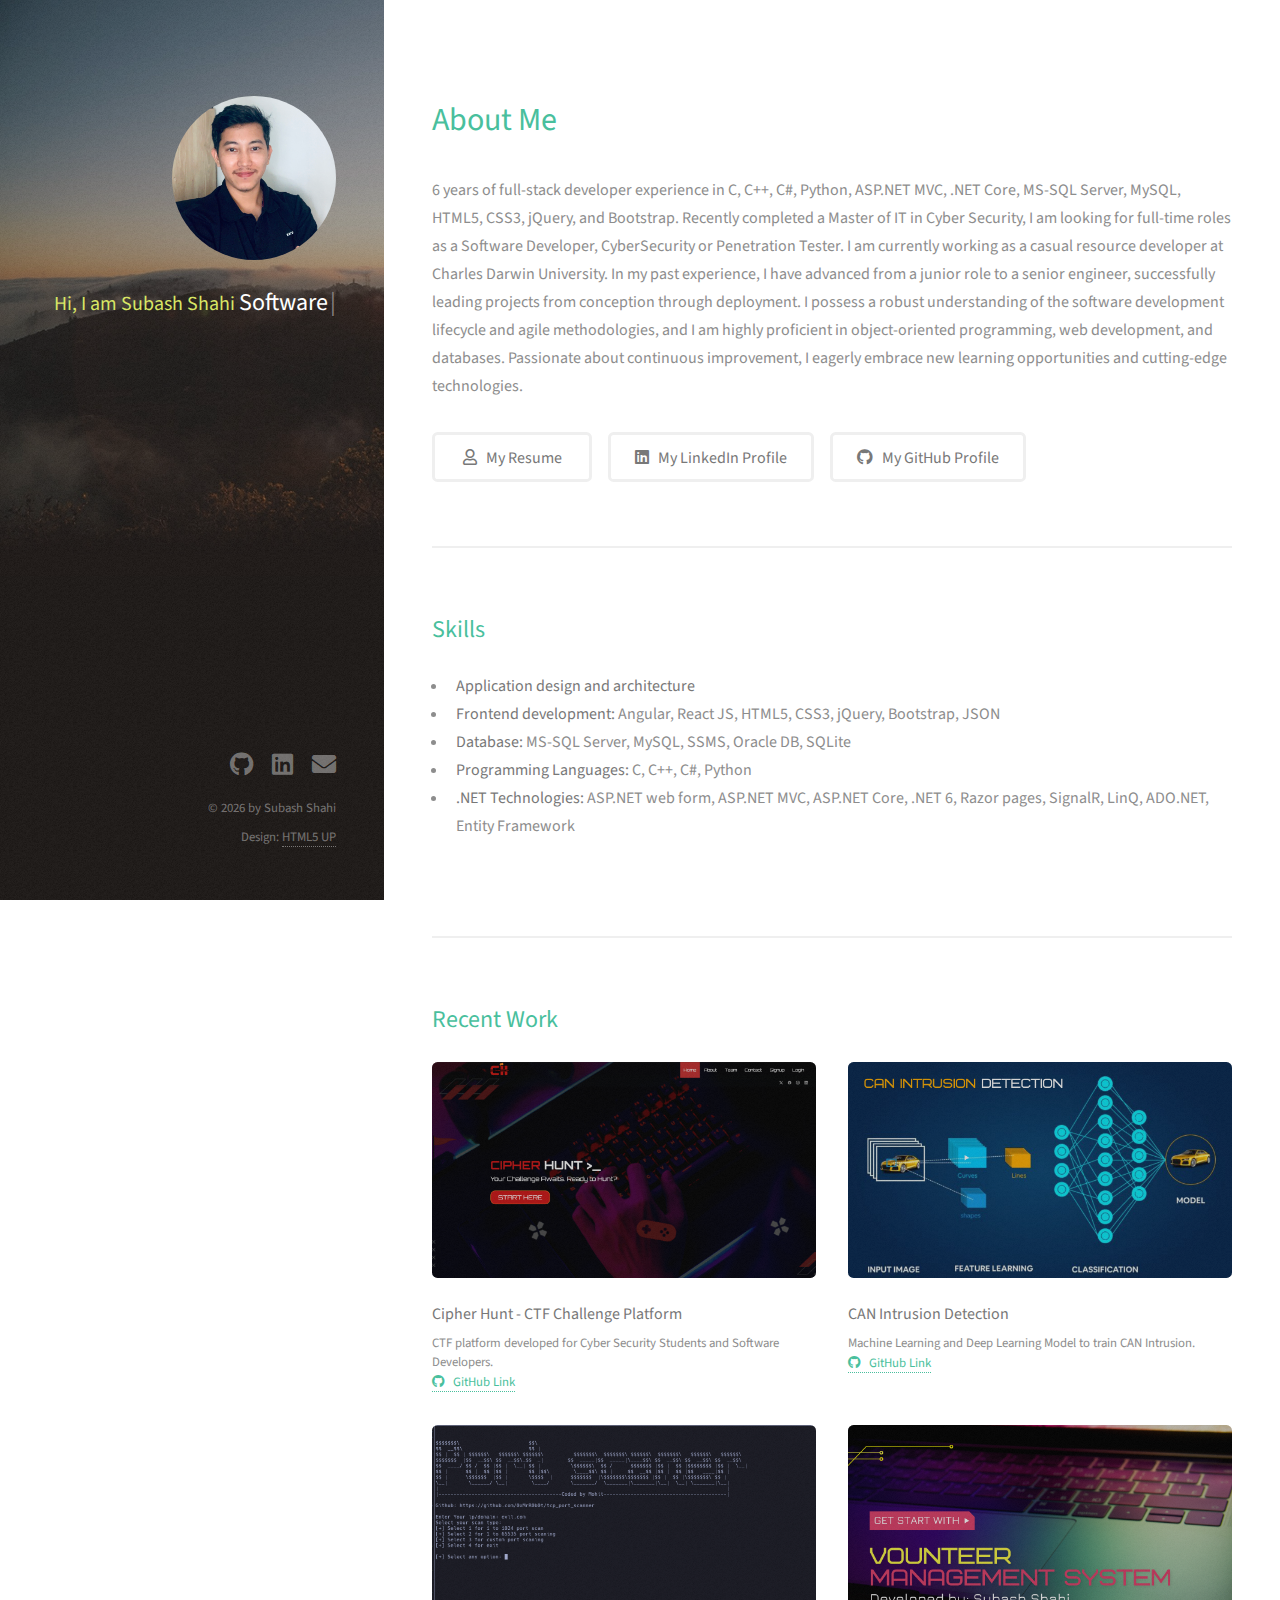
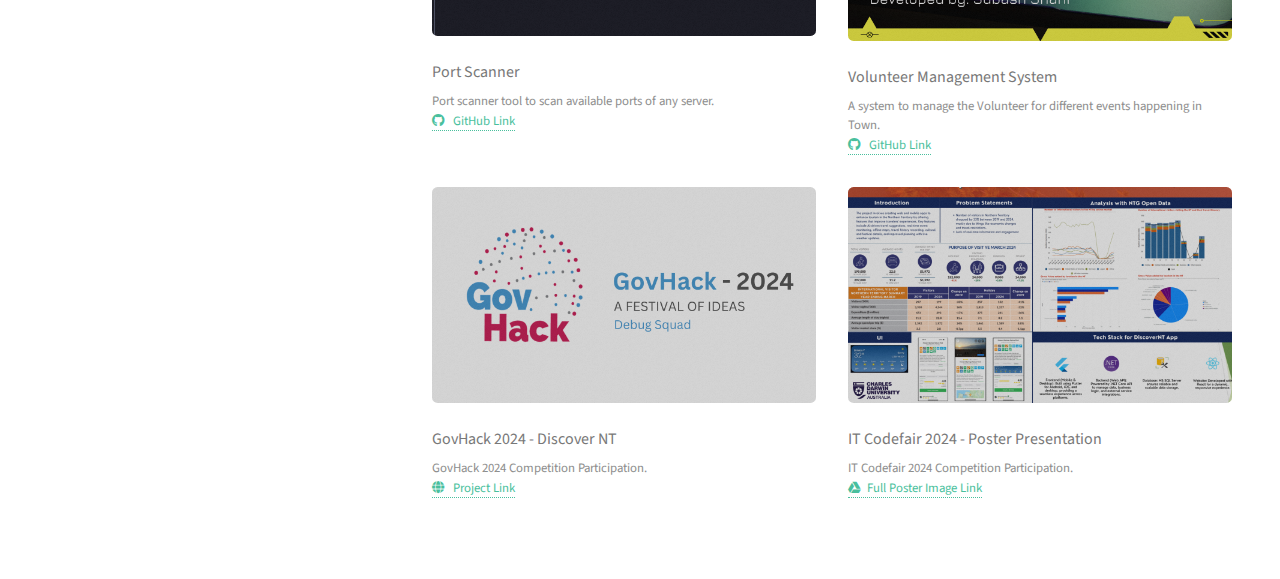
<file: index.html>
<!DOCTYPE HTML>
<html>
	<head>
		<title>Subash Shahi- Personal website</title>
		<meta charset="utf-8" />
		<meta name="viewport" content="width=device-width, initial-scale=1, user-scalable=no" />
		<link rel="stylesheet" href="assets/css/main.css" />
		<link rel="stylesheet" href="assets/css/custom.css" />
		
		<script src="assets/js/tawkto.chatplugin.js"></script>
		
	</head>
	<body class="is-preload">	
		<!-- Header -->
			<header id="header">
				<div class="inner">
					<a href="#" class="image avatar"><img src="images/profile.jpg" alt="" /></a>
					
					
					<h1><strong>Hi, I am Subash Shahi</strong><br/>
						
						<span class="typing-container">
							<span id="typing-text"></span>
							<span class="cursor">|</span>
						</div>					
				</h1>
				</div>
			</header>
		<!-- Main -->
			<div id="main">
					<section id="one">
						<header class="major">
							<h2>About Me</h2>
						</header>
						<p>6 years of full-stack developer experience in C, C++, C#, Python, ASP.NET MVC, .NET Core, MS-SQL Server, MySQL, HTML5, CSS3, jQuery, and
							Bootstrap. Recently completed a Master of IT in Cyber Security, I am looking for full-time roles as a Software Developer, CyberSecurity or
							Penetration Tester. I am currently working as a casual resource developer at Charles Darwin University. In my past experience, I have advanced
							from a junior role to a senior engineer, successfully leading projects from conception through deployment. I possess a robust understanding of
							the software development lifecycle and agile methodologies, and I am highly proficient in object-oriented programming, web development, and
							databases. Passionate about continuous improvement, I eagerly embrace new learning opportunities and cutting-edge technologies.</p>
						<ul class="actions">
							<li><a href="profile.html" class="button"><span class="icon regular fa-user"></span> &nbsp; My Resume</a></li>
							<li><a href="https://www.linkedin.com/in/subash-shahi-5a091b73/" target="_blank" class="button"><span class="icon brands fa-linkedin"></span> &nbsp; My LinkedIn Profile</a></li>
							<li><a href="https://github.com/suwashah" target="_blank" class="button"><span class="icon brands fa-github"></span> &nbsp; My GitHub Profile</a></li>
						</ul>
					</section>

				<section id="three">
					<h2>Skills</h2>
					<div class="row">
						<div class="col-12 col-12-xsmall">					

							<ul>
        							<li><strong>Application design and architecture</strong></li>
        							<li><strong>Frontend development:</strong> Angular, React JS, HTML5, CSS3, jQuery, Bootstrap, JSON</li>
        							<li><strong>Database:</strong> MS-SQL Server, MySQL, SSMS, Oracle DB, SQLite</li>
        							<li><strong>Programming Languages:</strong> C, C++, C#, Python</li>
        							<li><strong>.NET Technologies:</strong> ASP.NET web form, ASP.NET MVC, ASP.NET Core, .NET 6, Razor pages, SignalR, LinQ, ADO.NET, Entity Framework</li>        							
    							</ul>
						</div>
					</div>	
				</section>
					<section id="two">
						<h2>Recent Work</h2>
						<div class="row">							
							<article class="col-6 col-12-xsmall work-item">
								<a href="images/fulls/01.png" class="image fit thumb"><img src="images/fulls/01.png" alt="" /></a>
								<h3>Cipher Hunt - CTF Challenge Platform</h3>
								<p>CTF platform developed for Cyber Security Students and Software Developers.<br/> <a href="https://github.com/suwashah/CipherHunt" target="_blank"> <span class="icon brands fa-github"></span> &nbsp; GitHub Link</a></p>
							</article>
							<article class="col-6 col-12-xsmall work-item">
								<a href="images/fulls/02.png" class="image fit thumb"><img src="images/fulls/02.png" alt="" /></a>
								<h3>CAN Intrusion Detection</h3>
								<p>Machine Learning and Deep Learning Model to train CAN Intrusion.<br/> <a href="https://github.com/suwashah/can_intrusion" target="_blank"><span class="icon brands fa-github"></span> &nbsp; GitHub Link</a></p>
							</article>
							<article class="col-6 col-12-xsmall work-item">
								<a href="images/fulls/03.png" class="image fit thumb"><img src="images/fulls/03.png" alt="" /></a>
								<h3>Port Scanner</h3>
								<p>Port scanner tool to scan available ports of any server.<br/> <a href="https://github.com/suwashah/PortScanner" target="_blank"><span class="icon brands fa-github"></span> &nbsp; GitHub Link</a></p>
							</article>
							<article class="col-6 col-12-xsmall work-item">
								<a href="images/fulls/04.png" class="image fit thumb"><img src="images/fulls/04.png" alt="" /></a>
								<h3>Volunteer Management System</h3>
								<p>A system to manage the Volunteer for different events happening in Town.<br/> <a href="https://github.com/suwashah/VManagement" target="_blank"><span class="icon brands fa-github"></span> &nbsp; GitHub Link</a></p>
							</article>
							<article class="col-6 col-12-xsmall work-item">
								<a href="images/fulls/05.png" class="image fit thumb"><img src="images/fulls/05.png" alt="" /></a>
								<h3>GovHack 2024 - Discover NT</h3>
								<p>GovHack 2024 Competition Participation.<br/> <a href="https://hackerspace.govhack.org/projects/discovernt" target="_blank"><span class="icon solid fa-globe"></span> &nbsp; Project Link</a></p>
							</article>
							<article class="col-6 col-12-xsmall work-item">
								<a href="images/fulls/06.png" class="image fit thumb"><img src="images/fulls/06.png" alt="" /></a>
								<h3>IT Codefair 2024 - Poster Presentation</h3>
								<p>IT Codefair 2024 Competition Participation.<br/> <a href="https://drive.google.com/file/d/1JC7UhqYbegu30mPzMWun8vx8-aA50-x-/view?usp=sharing" target="_blank"> <span class="icon brands fa-google-drive"></span> &nbsp;Full Poster Image Link</a></p>
							</article>							
						</div>
					</section>				
				<!-- Four -->

		<!-- Footer -->
			<footer id="footer">
				<div class="inner">
					<ul class="icons">						
						<li><a href="https://github.com/suwashah" target="_blank" class="icon brands fa-github"><span class="label">Github</span></a></li>
						<li><a href="https://www.linkedin.com/in/subash-shahi-5a091b73/" target="_blank" class="icon brands fa-linkedin"><span class="label">Dribbble</span></a></li>
						<li><a href="mailto:shahi.subash79@gmail.com" target="_blank" class="icon solid fa-envelope"><span class="label">Email</span></a></li>
					</ul>
					<ul class="copyright">
						<li>&copy; <span id="current_year"></span> by Subash Shahi</li><li>Design: <a href="http://html5up.net">HTML5 UP</a></li>
					</ul>
				</div>
			</footer>
		<!-- Scripts -->
			<script src="assets/js/jquery.min.js"></script>
			<script src="assets/js/jquery.poptrox.min.js"></script>
			<script src="assets/js/browser.min.js"></script>
			<script src="assets/js/breakpoints.min.js"></script>
			<script src="assets/js/util.js"></script>
			<script src="assets/js/main.js"></script>
			<script src="assets/js/roleanimator.js"></script>
			<script>
				document.getElementById("current_year").innerHTML = new Date().getFullYear();
			</script>
	</body>
</html>
</file>
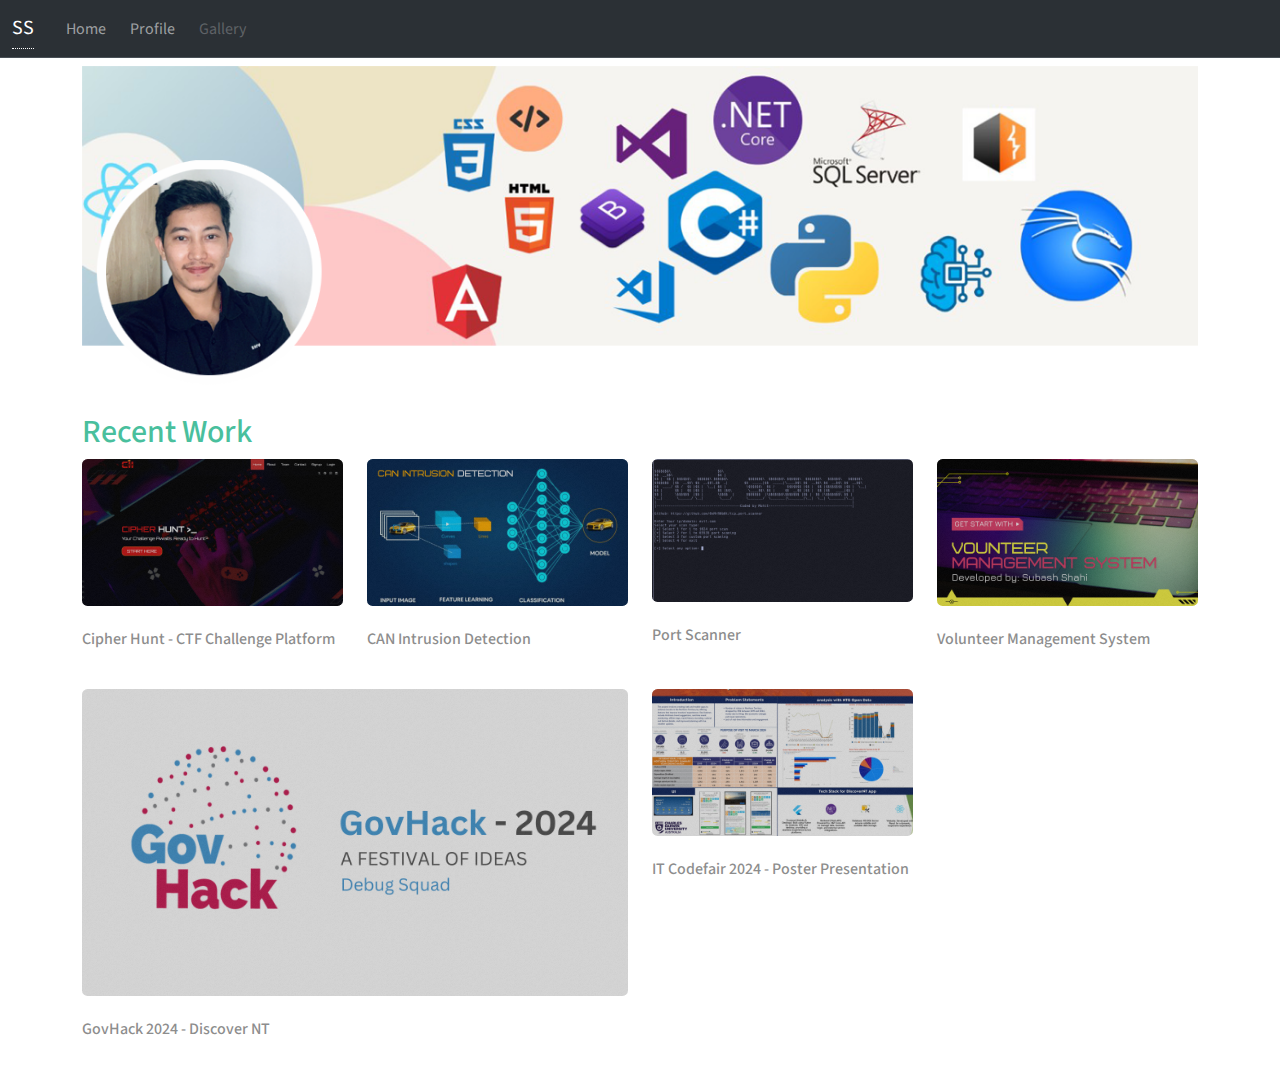
<file: gallery.html>
<!DOCTYPE HTML>
<html>
	<head>
		<title>Subash Shahi- Personal website</title>
		<meta charset="utf-8" />
		<meta name="viewport" content="width=device-width, initial-scale=1, user-scalable=no" />
		<link rel="stylesheet" href="assets/css/main.css" />
		<link rel="stylesheet" href="assets/css/custom.css" />
		<link href="https://cdn.jsdelivr.net/npm/bootstrap@5.3.3/dist/css/bootstrap.min.css" rel="stylesheet" integrity="sha384-QWTKZyjpPEjISv5WaRU9OFeRpok6YctnYmDr5pNlyT2bRjXh0JMhjY6hW+ALEwIH" crossorigin="anonymous">
		<script src="https://cdn.jsdelivr.net/npm/bootstrap@5.3.3/dist/js/bootstrap.bundle.min.js" integrity="sha384-YvpcrYf0tY3lHB60NNkmXc5s9fDVZLESaAA55NDzOxhy9GkcIdslK1eN7N6jIeHz" crossorigin="anonymous"></script>
		<script src="assets/js/tawkto.chatplugin.js"></script>
		<style type="text/css">
			a{
				text-decoration: none;
				color: rgb(73, 73, 224);
			}
		</style>
	</head>
	<body>	
		<nav class="navbar bg-dark border-bottom border-body navbar-expand-lg bg-body-tertiary" data-bs-theme="dark">
			<div class="container-fluid">
			  <a class="navbar-brand" href="/">SS</a>
			  <button class="navbar-toggler" type="button" data-bs-toggle="collapse" data-bs-target="#navbarSupportedContent" aria-controls="navbarSupportedContent" aria-expanded="false" aria-label="Toggle navigation">
				<span class="navbar-toggler-icon"></span>
			  </button>
			  <div class="collapse navbar-collapse" id="navbarSupportedContent">
				<ul class="navbar-nav me-auto mb-2 mb-lg-0">
				  <li class="nav-item">
					<a class="nav-link" href="/">Home</a>
				  </li>
				  <li class="nav-item">
					<a class="nav-link" href="profile.html">Profile</a>
				  </li>
				  <li class="nav-item">
					<a class="nav-link disabled" aria-current="page" href="gallery.html">Gallery</a>
				  </li>
				</ul>			
			  </div>
			</div>
		  </nav>
			<div class="container">
					<section id="two">	
						<div class="row">
							<div class="col-sm-12 mt-2">
								<img src="images/cover.png" class="img-fluid cover-img"/>
							</div>
							<div class="col-12 mt-4">
								<h2>Recent Work</h2>
						<div class="row">							
							<article class="col-3 col-12-xsmall work-item">
								<a href="images/fulls/01.png" class="image fit thumb"><img src="images/fulls/01.png" alt="" /></a>
								<h3>Cipher Hunt - CTF Challenge Platform</h3>								
							</article>
							<article class="col-3 col-12-xsmall work-item">
								<a href="images/fulls/02.png" class="image fit thumb"><img src="images/fulls/02.png" alt="" /></a>
								<h3>CAN Intrusion Detection</h3>
							</article>
							<article class="col-3 col-12-xsmall work-item">
								<a href="images/fulls/03.png" class="image fit thumb"><img src="images/fulls/03.png" alt="" /></a>
								<h3>Port Scanner</h3>
							</article>
							<article class="col-3 col-12-xsmall work-item">
								<a href="images/fulls/04.png" class="image fit thumb"><img src="images/fulls/04.png" alt="" /></a>
								<h3>Volunteer Management System</h3>								
							</article>
							<article class="col-6 col-12-xsmall work-item">
								<a href="images/fulls/05.png" class="image fit thumb"><img src="images/fulls/05.png" alt="" /></a>
								<h3>GovHack 2024 - Discover NT</h3>
							</article>
							<article class="col-3 col-12-xsmall work-item">
								<a href="images/fulls/06.png" class="image fit thumb"><img src="images/fulls/06.png" alt="" /></a>
								<h3>IT Codefair 2024 - Poster Presentation</h3>								
							</article>							
						     </div>
							</div>
						</div>							
					</section>
				</div>

		
			<script src="assets/js/jquery.min.js"></script>
			<script src="assets/js/jquery.poptrox.min.js"></script>
			<script src="assets/js/browser.min.js"></script>
			<script src="assets/js/breakpoints.min.js"></script>
			<script src="assets/js/util.js"></script>
			<script src="assets/js/main.js"></script>
			<script src="assets/js/roleanimator.js"></script>
			<script>
				document.getElementById("current_year").innerHTML = new Date().getFullYear();
			</script>
	</body>
</html>
</file>
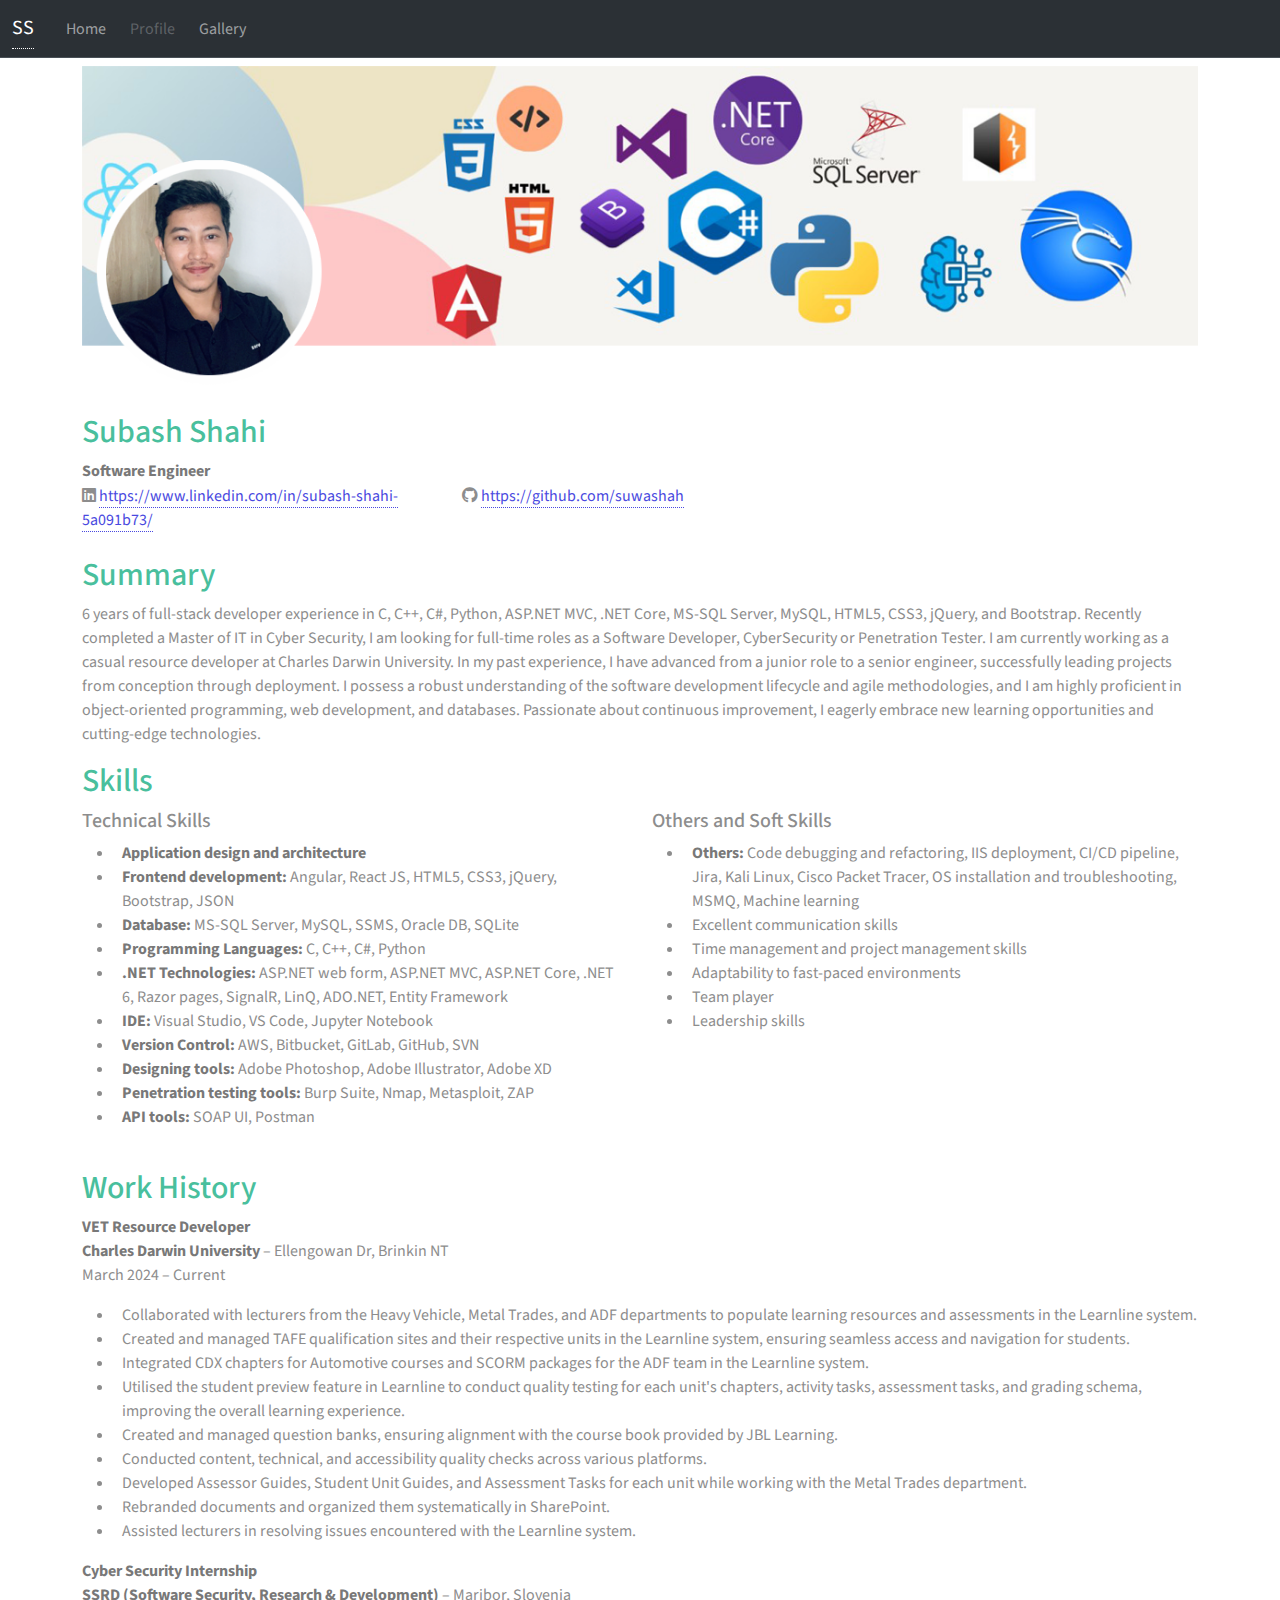
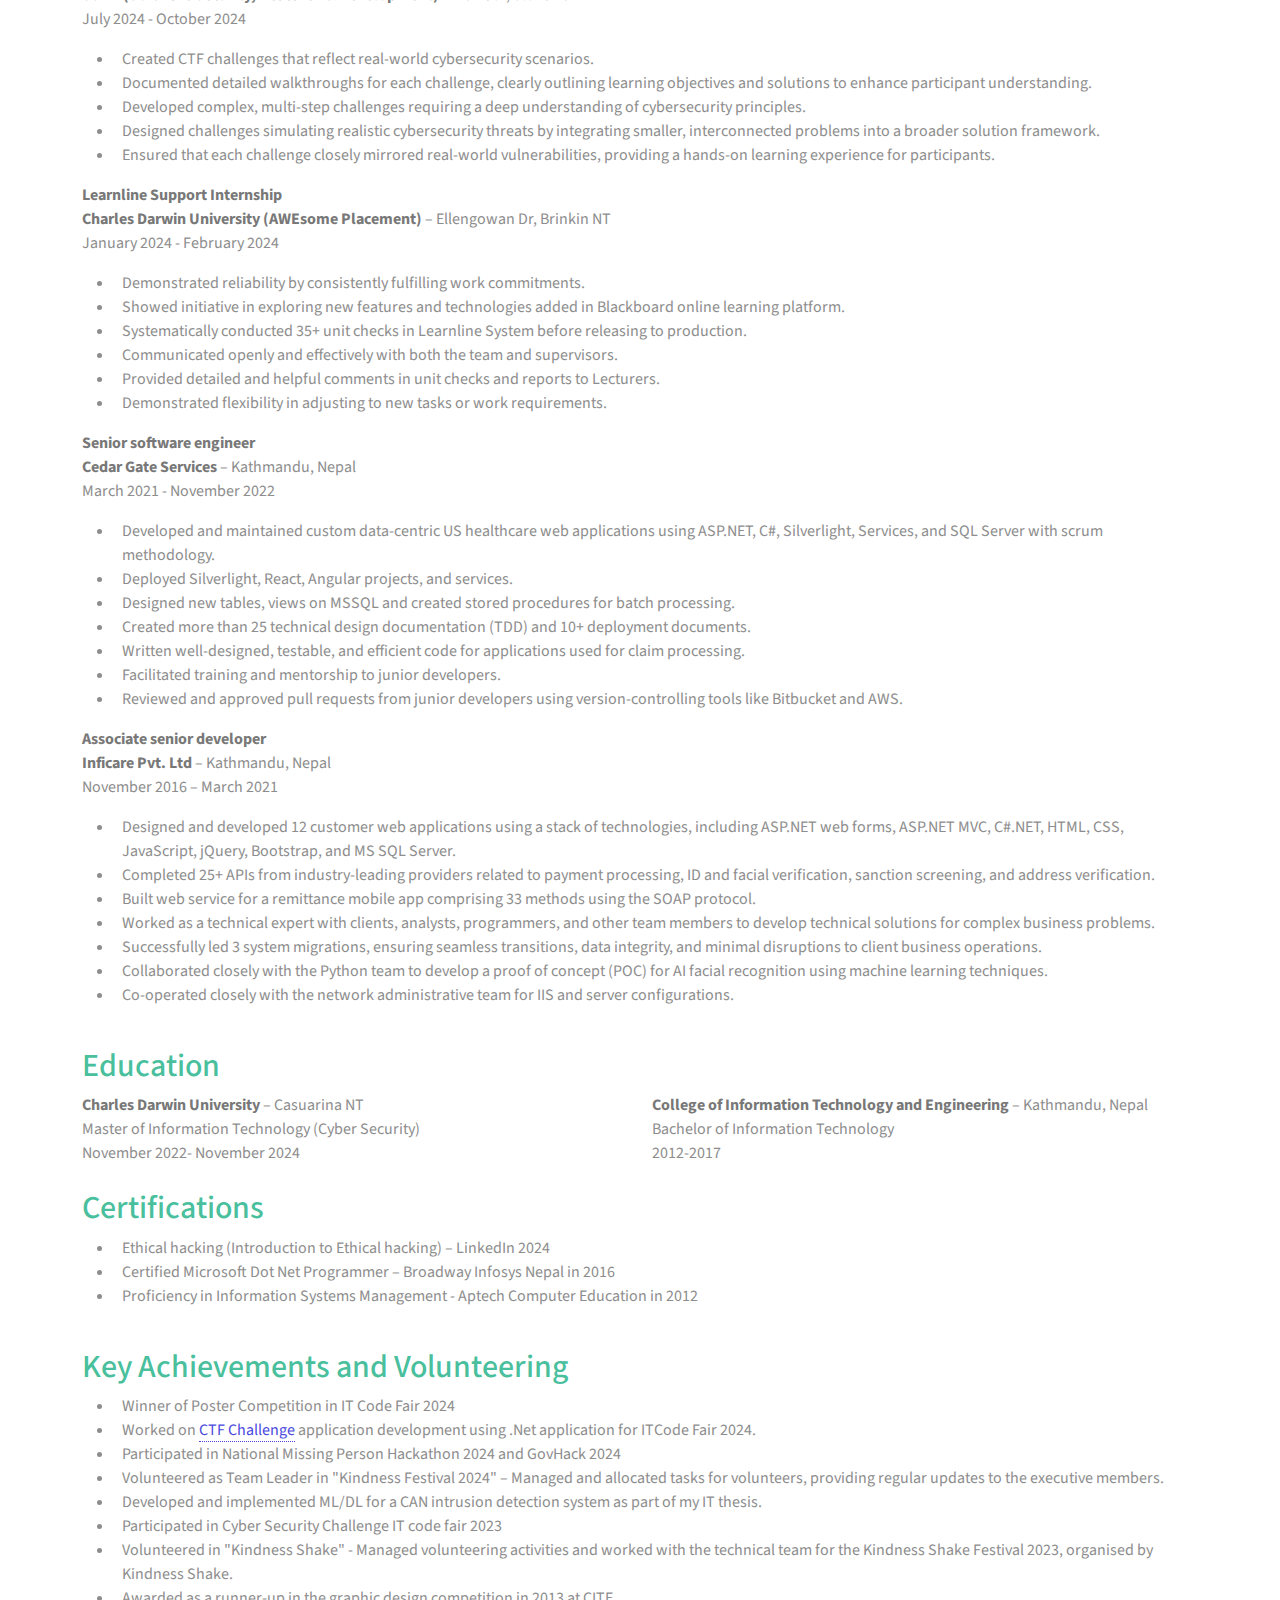
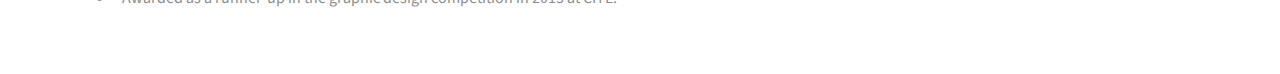
<file: profile.html>
<!DOCTYPE HTML>
<html>
	<head>
		<title>Subash Shahi- Personal website</title>
		<meta charset="utf-8" />
		<meta name="viewport" content="width=device-width, initial-scale=1, user-scalable=no" />
		<link rel="stylesheet" href="assets/css/main.css" />
		<link rel="stylesheet" href="assets/css/custom.css" />
		<link href="https://cdn.jsdelivr.net/npm/bootstrap@5.3.3/dist/css/bootstrap.min.css" rel="stylesheet" integrity="sha384-QWTKZyjpPEjISv5WaRU9OFeRpok6YctnYmDr5pNlyT2bRjXh0JMhjY6hW+ALEwIH" crossorigin="anonymous">
		<script src="https://cdn.jsdelivr.net/npm/bootstrap@5.3.3/dist/js/bootstrap.bundle.min.js" integrity="sha384-YvpcrYf0tY3lHB60NNkmXc5s9fDVZLESaAA55NDzOxhy9GkcIdslK1eN7N6jIeHz" crossorigin="anonymous"></script>
		<script src="assets/js/tawkto.chatplugin.js"></script>
		<style type="text/css">
			a{
				text-decoration: none;
				color: rgb(73, 73, 224);
			}			
		</style>
	</head>
	<body>	
		<nav class="navbar bg-dark border-bottom border-body navbar-expand-lg bg-body-tertiary" data-bs-theme="dark">
			<div class="container-fluid">
			  <a class="navbar-brand" href="/">SS</a>
			  <button class="navbar-toggler" type="button" data-bs-toggle="collapse" data-bs-target="#navbarSupportedContent" aria-controls="navbarSupportedContent" aria-expanded="false" aria-label="Toggle navigation">
				<span class="navbar-toggler-icon"></span>
			  </button>
			  <div class="collapse navbar-collapse" id="navbarSupportedContent">
				<ul class="navbar-nav me-auto mb-2 mb-lg-0">
				  <li class="nav-item">
					<a class="nav-link" href="/">Home</a>
				  </li>
				  <li class="nav-item">
					<a class="nav-link disabled" aria-current="page" href="profile.html" aria-disabled="true">Profile</a>
				  </li>
				  <li class="nav-item">
					<a class="nav-link" href="gallery.html">Gallery</a>
				  </li>
				</ul>			
			  </div>
			</div>
		  </nav>
			<div class="container">
					<section>	
						<div class="row">
							<div class="col-sm-12 mt-2">
								<img src="images/cover.png" class="img-fluid cover-img"/>
							</div>
							<div class="col-12 mt-4">
								<h2>
									Subash Shahi
								</h2>
								<b>Software Engineer</b><br/>
							</div>
						</div>					
						
						<div class="row">
							<div class="col-md-4">
								<span class="icon brands fa-linkedin"></span> <a href="https://www.linkedin.com/in/subash-shahi-5a091b73/" target="_blank">https://www.linkedin.com/in/subash-shahi-5a091b73/</a>
							</div>
							<div class="col-md-4">
								<span class="icon brands fa-github"></span> <a href="https://github.com/suwashah" target="_blank">https://github.com/suwashah</a>
							</div>
						</div>
						
						<div class="row">
							<div class="col-12 mt-4">
								<h2>Summary</h2>
								<p>6 years of full-stack developer experience in C, C++, C#, Python, ASP.NET MVC, .NET Core, MS-SQL Server, MySQL, HTML5, CSS3, jQuery, and
								Bootstrap. Recently completed a Master of IT in Cyber Security, I am looking for full-time roles as a Software Developer, CyberSecurity or
								Penetration Tester. I am currently working as a casual resource developer at Charles Darwin University. In my past experience, I have advanced
								from a junior role to a senior engineer, successfully leading projects from conception through deployment. I possess a robust understanding of
								the software development lifecycle and agile methodologies, and I am highly proficient in object-oriented programming, web development, and
								databases. Passionate about continuous improvement, I eagerly embrace new learning opportunities and cutting-edge technologies.</p>
							</div>
						</div>
							
					<div class="row">
						<div class="col-12">
						<h2>Skills</h2>
						</div>
						<div class="col-md-6">
							<h5>Technical Skills</h5>
							<ul>
        							<li><strong>Application design and architecture</strong></li>
        							<li><strong>Frontend development:</strong> Angular, React JS, HTML5, CSS3, jQuery, Bootstrap, JSON</li>
        							<li><strong>Database:</strong> MS-SQL Server, MySQL, SSMS, Oracle DB, SQLite</li>
        							<li><strong>Programming Languages:</strong> C, C++, C#, Python</li>
        							<li><strong>.NET Technologies:</strong> ASP.NET web form, ASP.NET MVC, ASP.NET Core, .NET 6, Razor pages, SignalR, LinQ, ADO.NET, Entity Framework</li>
        							<li><strong>IDE:</strong> Visual Studio, VS Code, Jupyter Notebook</li>
        							<li><strong>Version Control:</strong> AWS, Bitbucket, GitLab, GitHub, SVN</li>
        							<li><strong>Designing tools:</strong> Adobe Photoshop, Adobe Illustrator, Adobe XD</li>
									<li><strong>Penetration testing tools:</strong> Burp Suite, Nmap, Metasploit, ZAP</li>
        							<li><strong>API tools:</strong> SOAP UI, Postman</li>        							
    							</ul>
						</div>
						<div class="col-md-6">
							<h5>Others and Soft Skills</h5>
							<ul>        							
        							<li><strong>Others:</strong> Code debugging and refactoring, IIS deployment, CI/CD pipeline, Jira, Kali Linux, 
										Cisco Packet Tracer, OS installation and troubleshooting, MSMQ, Machine learning</li>
        							<li>Excellent communication skills</li>
									<li>Time management and project management skills</li>
									<li>Adaptability to fast-paced environments</li>
									<li>Team player</li>
									<li>Leadership skills</li>
    							</ul>
						</div>
					</div>
					<div class="row">
						<div class="col-12 mt-4">
							<h2>Work History</h2>
							<b>VET Resource Developer</b><br/>
							<b>Charles Darwin University</b> – Ellengowan Dr, Brinkin NT<br/>
							<span>March 2024 – Current</span>
							<p>
								<ul> 
        							<li>Collaborated with lecturers from the Heavy Vehicle, Metal Trades, and ADF departments to populate learning resources and
										assessments in the Learnline system.</li>
									<li>Created and managed TAFE qualification sites and their respective units in the Learnline system, ensuring seamless access and
										navigation for students.</li>
									<li>Integrated CDX chapters for Automotive courses and SCORM packages for the ADF team in the Learnline system.</li>
									<li>Utilised the student preview feature in Learnline to conduct quality testing for each unit's chapters, activity tasks, assessment tasks,
										and grading schema, improving the overall learning experience.</li>
									<li>Created and managed question banks, ensuring alignment with the course book provided by JBL Learning.</li>
									<li>Conducted content, technical, and accessibility quality checks across various platforms.</li>
									<li>Developed Assessor Guides, Student Unit Guides, and Assessment Tasks for each unit while working with the Metal Trades
										department.</li>
									<li>Rebranded documents and organized them systematically in SharePoint.</li>
									<li>Assisted lecturers in resolving issues encountered with the Learnline system.</li>
    							</ul>
							</p>

							<b>Cyber Security Internship</b><br/>
							<b>SSRD (Software Security, Research & Development)</b> – Maribor, Slovenia<br/>
							<span>July 2024 - October 2024</span>
							<p>
								<ul> 
        							<li>Created CTF challenges that reflect real-world cybersecurity scenarios.</li>
									<li>Documented detailed walkthroughs for each challenge, clearly outlining learning objectives and solutions to enhance participant
										understanding.</li>
									<li>Developed complex, multi-step challenges requiring a deep understanding of cybersecurity principles.</li>
									<li>Designed challenges simulating realistic cybersecurity threats by integrating smaller, interconnected problems into a broader solution
										framework.</li>
									<li>Ensured that each challenge closely mirrored real-world vulnerabilities, providing a hands-on learning experience for participants.</li>
    							</ul>
							</p>

							<b>Learnline Support Internship</b><br/>
							<b>Charles Darwin University (AWEsome Placement)</b> – Ellengowan Dr, Brinkin NT<br/>
							<span>January 2024 - February 2024</span>
							<p>
								<ul> 
        							<li>Demonstrated reliability by consistently fulfilling work commitments.</li>
									<li>Showed initiative in exploring new features and technologies added in Blackboard online learning platform.</li>
									<li>Systematically conducted 35+ unit checks in Learnline System before releasing to production.</li>
									<li>Communicated openly and effectively with both the team and supervisors.</li>
									<li>Provided detailed and helpful comments in unit checks and reports to Lecturers.</li>
									<li>Demonstrated flexibility in adjusting to new tasks or work requirements.</li>
    							</ul>
							</p>

							<b>Senior software engineer</b><br/>
							<b>Cedar Gate Services</b> – Kathmandu, Nepal<br/>
							<span>March 2021 - November 2022</span>
							<p>
								<ul> 
        							<li>Developed and maintained custom data-centric US healthcare web applications using ASP.NET, C#, Silverlight, Services, and SQL
										Server with scrum methodology.</li>
									<li>Deployed Silverlight, React, Angular projects, and services.</li>
									<li>Designed new tables, views on MSSQL and created stored procedures for batch processing.</li>
									<li>Created more than 25 technical design documentation (TDD) and 10+ deployment documents.</li>
									<li>Written well-designed, testable, and efficient code for applications used for claim processing.</li>
									<li>Facilitated training and mentorship to junior developers.</li>
									<li>Reviewed and approved pull requests from junior developers using version-controlling tools like Bitbucket and AWS.</li>
    							</ul>
							</p>

							<b>Associate senior developer</b><br/>
							<b>Inficare Pvt. Ltd</b> – Kathmandu, Nepal<br/>
							<span>November 2016 – March 2021</span>
							<p>
								<ul> 
        							<li>Designed and developed 12 customer web applications using a stack of technologies, including ASP.NET web forms, ASP.NET MVC,
										C#.NET, HTML, CSS, JavaScript, jQuery, Bootstrap, and MS SQL Server.</li>
									<li>Completed 25+ APIs from industry-leading providers related to payment processing, ID and facial verification, sanction screening, and
										address verification.</li>
									<li>Built web service for a remittance mobile app comprising 33 methods using the SOAP protocol.</li>
									<li>Worked as a technical expert with clients, analysts, programmers, and other team members to develop technical solutions for
										complex business problems.</li>
									<li>Successfully led 3 system migrations, ensuring seamless transitions, data integrity, and minimal disruptions to client business
										operations.</li>
									<li>Collaborated closely with the Python team to develop a proof of concept (POC) for AI facial recognition using machine learning
										techniques.</li>
									<li>Co-operated closely with the network administrative team for IIS and server configurations.</li>
    							</ul>
							</p>
						</div>
					</div>	

					<div class="row">
						<div class="col-12 mt-4">
							<h2>Education</h2>							
						</div>
						<div class="col-md-6">
							<b>Charles Darwin University</b> – Casuarina NT<br/>
							<span>Master of Information Technology (Cyber Security)</span><br/>
							<span>November 2022- November 2024</span>
						</div>
						<div class="col-md-6">
							<b>College of Information Technology and Engineering</b> – Kathmandu, Nepal<br/>
							<span>Bachelor of Information Technology</span><br/>
							<span>2012-2017</span>
						</div>
					</div>	
					<div class="row">
						<div class="col-12 mt-4">
							<h2>Certifications</h2>							
						</div>	
						<div class="col-12">
							<ul>
								<li>Ethical hacking (Introduction to Ethical hacking) – LinkedIn 2024</li>
								<li>Certified Microsoft Dot Net Programmer – Broadway Infosys Nepal in 2016</li>					
								<li>Proficiency in Information Systems Management - Aptech Computer Education in 2012</li>
							</ul>						
						</div>						
					</div>	

					<div class="row">
						<div class="col-12 mt-4">
							<h2>Key Achievements and Volunteering</h2>							
						</div>	
						<div class="col-12 mb-5">
							<ul> 
								<li>Winner of Poster Competition in IT Code Fair 2024</li>
								<li>Worked on <a href="https://github.com/suwashah/CipherHunt/" target="_blank">CTF Challenge</a> application development using .Net application for ITCode Fair 2024.</li>
								<li>Participated in National Missing Person Hackathon 2024 and GovHack 2024</li>					
								<li>Volunteered as Team Leader in "Kindness Festival 2024" – Managed and allocated tasks for volunteers, providing regular updates to
									the executive members.</li>
								<li>Developed and implemented ML/DL for a CAN intrusion detection system as part of my IT thesis.</li>
								<li>Participated in Cyber Security Challenge IT code fair 2023</li>
								<li>Volunteered in "Kindness Shake" - Managed volunteering activities and worked with the technical team for the Kindness Shake
									Festival 2023, organised by Kindness Shake.</li>
								<li>Awarded as a runner-up in the graphic design competition in 2013 at CITE.</li>
							</ul>						
						</div>						
					</div>	
					
					</section>
				</div>

		
			<script src="assets/js/jquery.min.js"></script>
			<script src="assets/js/jquery.poptrox.min.js"></script>
			<script src="assets/js/browser.min.js"></script>
			<script src="assets/js/breakpoints.min.js"></script>
			<script src="assets/js/util.js"></script>
			<script src="assets/js/main.js"></script>
			<script src="assets/js/roleanimator.js"></script>
			<script>
				document.getElementById("current_year").innerHTML = new Date().getFullYear();
			</script>
	</body>
</html>
</file>
<file: assets/css/custom.css>
.typing-container {
    font-size: 24px;
    color:#ffffff;
    display: inline-flex;
    align-items: center;
}

.cursor {
    display: inline-block;
    margin-left: 2px;
    animation: blink 0.7s infinite;
    color: #868181;
}

@keyframes blink {
    0%, 50% {
        opacity: 1;
    }
    50%, 100% {
        opacity: 0;
    }
}
h2{
   color:#49bf9d !important;
}
.cover-img{
    width: 100% !important;
}
</file>
<file: assets/css/main.css>
@import url("fontawesome-all.min.css");
@import url("https://fonts.googleapis.com/css?family=Source+Sans+Pro:400,400italic");

/*
	Strata by HTML5 UP
	html5up.net | @ajlkn
	Free for personal and commercial use under the CCA 3.0 license (html5up.net/license)
*/

html, body, div, span, applet, object,
iframe, h1, h2, h3, h4, h5, h6, p, blockquote,
pre, a, abbr, acronym, address, big, cite,
code, del, dfn, em, img, ins, kbd, q, s, samp,
small, strike, strong, sub, sup, tt, var, b,
u, i, center, dl, dt, dd, ol, ul, li, fieldset,
form, label, legend, table, caption, tbody,
tfoot, thead, tr, th, td, article, aside,
canvas, details, embed, figure, figcaption,
footer, header, hgroup, menu, nav, output, ruby,
section, summary, time, mark, audio, video {
	margin: 0;
	padding: 0;
	border: 0;
	font-size: 100%;
	font: inherit;
	vertical-align: baseline;}

article, aside, details, figcaption, figure,
footer, header, hgroup, menu, nav, section {
	display: block;}

body {
	line-height: 1;
}

ol, ul {
	list-style: none;
}

blockquote, q {
	quotes: none;
}

	blockquote:before, blockquote:after, q:before, q:after {
		content: '';
		content: none;
	}

table {
	border-collapse: collapse;
	border-spacing: 0;
}

body {
	-webkit-text-size-adjust: none;
}

mark {
	background-color: transparent;
	color: inherit;
}

input::-moz-focus-inner {
	border: 0;
	padding: 0;
}

input, select, textarea {
	-moz-appearance: none;
	-webkit-appearance: none;
	-ms-appearance: none;
	appearance: none;
}

/* Basic */

	html {
		box-sizing: border-box;
	}

	*, *:before, *:after {
		box-sizing: inherit;
	}

	body {
		background: #fff;
	}

		body.is-preload *, body.is-preload *:before, body.is-preload *:after {
			-moz-animation: none !important;
			-webkit-animation: none !important;
			-ms-animation: none !important;
			animation: none !important;
			-moz-transition: none !important;
			-webkit-transition: none !important;
			-ms-transition: none !important;
			transition: none !important;
		}

	body, input, select, textarea {
		color: #8d8d8d !important;
		font-family: "Source Sans Pro", Helvetica, sans-serif !important;
		font-size: 16pt;
		font-weight: 400;
		line-height: 1.75em;
	}

	a {
		-moz-transition: color 0.2s ease-in-out, border-color 0.2s ease-in-out;
		-webkit-transition: color 0.2s ease-in-out, border-color 0.2s ease-in-out;
		-ms-transition: color 0.2s ease-in-out, border-color 0.2s ease-in-out;
		transition: color 0.2s ease-in-out, border-color 0.2s ease-in-out;
		border-bottom: dotted 1px;
		color: #49bf9d;
		text-decoration: none;
	}

		a:hover {
			border-bottom-color: transparent;
			color: #49bf9d !important;
			text-decoration: none;
		}

	strong, b {
		color: #787878;
		font-weight: 400;
	}

	em, i {
		font-style: italic;
	}

	p {
		margin: 0 0 2em 0;
	}

	h1, h2, h3, h4, h5, h6 {
		color: #787878;
		font-weight: 400;
		line-height: 1em;
		margin: 0 0 1em 0;
	}

		h1 a, h2 a, h3 a, h4 a, h5 a, h6 a {
			color: inherit;
			text-decoration: none;
		}

	h1 {
		font-size: 2em;
		line-height: 1.5em;
	}

	h2 {
		font-size: 1.5em;
		line-height: 1.5em;
	}

	h3 {
		font-size: 1.25em;
		line-height: 1.5em;
	}

	h4 {
		font-size: 1.1em;
		line-height: 1.5em;
	}

	h5 {
		font-size: 0.9em;
		line-height: 1.5em;
	}

	h6 {
		font-size: 0.7em;
		line-height: 1.5em;
	}

	sub {
		font-size: 0.8em;
		position: relative;
		top: 0.5em;
	}

	sup {
		font-size: 0.8em;
		position: relative;
		top: -0.5em;
	}

	hr {
		border: 0;
		border-bottom: solid 2px #efefef;
		margin: 2em 0;
	}

		hr.major {
			margin: 3em 0;
		}

	blockquote {
		border-left: solid 6px #efefef;
		font-style: italic;
		margin: 0 0 2em 0;
		padding: 0.5em 0 0.5em 1.5em;
	}

	code {
		background: #f7f7f7;
		border-radius: 0.35em;
		border: solid 2px #efefef;
		font-family: "Courier New", monospace;
		font-size: 0.9em;
		margin: 0 0.25em;
		padding: 0.25em 0.65em;
	}

	pre {
		-webkit-overflow-scrolling: touch;
		font-family: "Courier New", monospace;
		font-size: 0.9em;
		margin: 0 0 2em 0;
	}

		pre code {
			display: block;
			line-height: 1.75em;
			padding: 1em 1.5em;
			overflow-x: auto;
		}

	.align-left {
		text-align: left;
	}

	.align-center {
		text-align: center;
	}

	.align-right {
		text-align: right;
	}

/* Container */

	.container {
		margin: 0 auto;
		max-width: calc(100% - 4em);
		width: 100%;
	}

		.container.xsmall {
			width: 25%;
		}

		.container.small {
			width: 50%;
		}

		.container.medium {
			width: 75%;
		}

		.container.large {
			width: 125%;
		}

		.container.xlarge {
			width: 150%;
		}

		.container.max {
			width: 100%;
		}

		@media screen and (max-width: 980px) {

			.container {
				width: 100% !important;
				max-width: 100% !important;
			}

		}

		@media screen and (max-width: 480px) {

			.container {
				max-width: calc(100% - 3em);
			}

		}

/* Row */

	.row {
		display: flex;
		flex-wrap: wrap;
		box-sizing: border-box;
		align-items: stretch;
	}

		.row > * {
			box-sizing: border-box;
		}

		.row.gtr-uniform > * > :last-child {
			margin-bottom: 0;
		}

		.row.aln-left {
			justify-content: flex-start;
		}

		.row.aln-center {
			justify-content: center;
		}

		.row.aln-right {
			justify-content: flex-end;
		}

		.row.aln-top {
			align-items: flex-start;
		}

		.row.aln-middle {
			align-items: center;
		}

		.row.aln-bottom {
			align-items: flex-end;
		}

		.row > .imp {
			order: -1;
		}

		.row > .col-1 {
			width: 8.33333%;
		}

		.row > .off-1 {
			margin-left: 8.33333%;
		}

		.row > .col-2 {
			width: 16.66667%;
		}

		.row > .off-2 {
			margin-left: 16.66667%;
		}

		.row > .col-3 {
			width: 25%;
		}

		.row > .off-3 {
			margin-left: 25%;
		}

		.row > .col-4 {
			width: 33.33333%;
		}

		.row > .off-4 {
			margin-left: 33.33333%;
		}

		.row > .col-5 {
			width: 41.66667%;
		}

		.row > .off-5 {
			margin-left: 41.66667%;
		}

		.row > .col-6 {
			width: 50%;
		}

		.row > .off-6 {
			margin-left: 50%;
		}

		.row > .col-7 {
			width: 58.33333%;
		}

		.row > .off-7 {
			margin-left: 58.33333%;
		}

		.row > .col-8 {
			width: 66.66667%;
		}

		.row > .off-8 {
			margin-left: 66.66667%;
		}

		.row > .col-9 {
			width: 75%;
		}

		.row > .off-9 {
			margin-left: 75%;
		}

		.row > .col-10 {
			width: 83.33333%;
		}

		.row > .off-10 {
			margin-left: 83.33333%;
		}

		.row > .col-11 {
			width: 91.66667%;
		}

		.row > .off-11 {
			margin-left: 91.66667%;
		}

		.row > .col-12 {
			width: 100%;
		}

		.row > .off-12 {
			margin-left: 100%;
		}

		.row.gtr-0 {
			margin-top: 0;
			margin-left: 0em;
		}

			.row.gtr-0 > * {
				padding: 0 0 0 0em;
			}

			.row.gtr-0.gtr-uniform {
				margin-top: 0em;
			}

				.row.gtr-0.gtr-uniform > * {
					padding-top: 0em;
				}

		.row.gtr-25 {
			margin-top: 0;
			margin-left: -0.625em;
		}

			.row.gtr-25 > * {
				padding: 0 0 0 0.625em;
			}

			.row.gtr-25.gtr-uniform {
				margin-top: -0.625em;
			}

				.row.gtr-25.gtr-uniform > * {
					padding-top: 0.625em;
				}

		.row.gtr-50 {
			margin-top: 0;
			margin-left: -1.25em;
		}

			.row.gtr-50 > * {
				padding: 0 0 0 1.25em;
			}

			.row.gtr-50.gtr-uniform {
				margin-top: -1.25em;
			}

				.row.gtr-50.gtr-uniform > * {
					padding-top: 1.25em;
				}

		.row {
			margin-top: 0;
			margin-left: -2.5em;
		}

			.row > * {
				padding: 0 0 0 2.5em;
			}

			.row.gtr-uniform {
				margin-top: -2.5em;
			}

				.row.gtr-uniform > * {
					padding-top: 2.5em;
				}

		.row.gtr-150 {
			margin-top: 0;
			margin-left: -3.75em;
		}

			.row.gtr-150 > * {
				padding: 0 0 0 3.75em;
			}

			.row.gtr-150.gtr-uniform {
				margin-top: -3.75em;
			}

				.row.gtr-150.gtr-uniform > * {
					padding-top: 3.75em;
				}

		.row.gtr-200 {
			margin-top: 0;
			margin-left: -5em;
		}

			.row.gtr-200 > * {
				padding: 0 0 0 5em;
			}

			.row.gtr-200.gtr-uniform {
				margin-top: -5em;
			}

				.row.gtr-200.gtr-uniform > * {
					padding-top: 5em;
				}

		@media screen and (max-width: 1800px) {

			.row {
				display: flex;
				flex-wrap: wrap;
				box-sizing: border-box;
				align-items: stretch;
			}

				.row > * {
					box-sizing: border-box;
				}

				.row.gtr-uniform > * > :last-child {
					margin-bottom: 0;
				}

				.row.aln-left {
					justify-content: flex-start;
				}

				.row.aln-center {
					justify-content: center;
				}

				.row.aln-right {
					justify-content: flex-end;
				}

				.row.aln-top {
					align-items: flex-start;
				}

				.row.aln-middle {
					align-items: center;
				}

				.row.aln-bottom {
					align-items: flex-end;
				}

				.row > .imp-xlarge {
					order: -1;
				}

				.row > .col-1-xlarge {
					width: 8.33333%;
				}

				.row > .off-1-xlarge {
					margin-left: 8.33333%;
				}

				.row > .col-2-xlarge {
					width: 16.66667%;
				}

				.row > .off-2-xlarge {
					margin-left: 16.66667%;
				}

				.row > .col-3-xlarge {
					width: 25%;
				}

				.row > .off-3-xlarge {
					margin-left: 25%;
				}

				.row > .col-4-xlarge {
					width: 33.33333%;
				}

				.row > .off-4-xlarge {
					margin-left: 33.33333%;
				}

				.row > .col-5-xlarge {
					width: 41.66667%;
				}

				.row > .off-5-xlarge {
					margin-left: 41.66667%;
				}

				.row > .col-6-xlarge {
					width: 50%;
				}

				.row > .off-6-xlarge {
					margin-left: 50%;
				}

				.row > .col-7-xlarge {
					width: 58.33333%;
				}

				.row > .off-7-xlarge {
					margin-left: 58.33333%;
				}

				.row > .col-8-xlarge {
					width: 66.66667%;
				}

				.row > .off-8-xlarge {
					margin-left: 66.66667%;
				}

				.row > .col-9-xlarge {
					width: 75%;
				}

				.row > .off-9-xlarge {
					margin-left: 75%;
				}

				.row > .col-10-xlarge {
					width: 83.33333%;
				}

				.row > .off-10-xlarge {
					margin-left: 83.33333%;
				}

				.row > .col-11-xlarge {
					width: 91.66667%;
				}

				.row > .off-11-xlarge {
					margin-left: 91.66667%;
				}

				.row > .col-12-xlarge {
					width: 100%;
				}

				.row > .off-12-xlarge {
					margin-left: 100%;
				}

				.row.gtr-0 {
					margin-top: 0;
					margin-left: 0em;
				}

					.row.gtr-0 > * {
						padding: 0 0 0 0em;
					}

					.row.gtr-0.gtr-uniform {
						margin-top: 0em;
					}

						.row.gtr-0.gtr-uniform > * {
							padding-top: 0em;
						}

				.row.gtr-25 {
					margin-top: 0;
					margin-left: -0.625em;
				}

					.row.gtr-25 > * {
						padding: 0 0 0 0.625em;
					}

					.row.gtr-25.gtr-uniform {
						margin-top: -0.625em;
					}

						.row.gtr-25.gtr-uniform > * {
							padding-top: 0.625em;
						}

				.row.gtr-50 {
					margin-top: 0;
					margin-left: -1.25em;
				}

					.row.gtr-50 > * {
						padding: 0 0 0 1.25em;
					}

					.row.gtr-50.gtr-uniform {
						margin-top: -1.25em;
					}

						.row.gtr-50.gtr-uniform > * {
							padding-top: 1.25em;
						}

				.row {
					margin-top: 0;
					margin-left: -2.5em;
				}

					.row > * {
						padding: 0 0 0 2.5em;
					}

					.row.gtr-uniform {
						margin-top: -2.5em;
					}

						.row.gtr-uniform > * {
							padding-top: 2.5em;
						}

				.row.gtr-150 {
					margin-top: 0;
					margin-left: -3.75em;
				}

					.row.gtr-150 > * {
						padding: 0 0 0 3.75em;
					}

					.row.gtr-150.gtr-uniform {
						margin-top: -3.75em;
					}

						.row.gtr-150.gtr-uniform > * {
							padding-top: 3.75em;
						}

				.row.gtr-200 {
					margin-top: 0;
					margin-left: -5em;
				}

					.row.gtr-200 > * {
						padding: 0 0 0 5em;
					}

					.row.gtr-200.gtr-uniform {
						margin-top: -5em;
					}

						.row.gtr-200.gtr-uniform > * {
							padding-top: 5em;
						}

		}

		@media screen and (max-width: 1280px) {

			.row {
				display: flex;
				flex-wrap: wrap;
				box-sizing: border-box;
				align-items: stretch;
			}

				.row > * {
					box-sizing: border-box;
				}

				.row.gtr-uniform > * > :last-child {
					margin-bottom: 0;
				}

				.row.aln-left {
					justify-content: flex-start;
				}

				.row.aln-center {
					justify-content: center;
				}

				.row.aln-right {
					justify-content: flex-end;
				}

				.row.aln-top {
					align-items: flex-start;
				}

				.row.aln-middle {
					align-items: center;
				}

				.row.aln-bottom {
					align-items: flex-end;
				}

				.row > .imp-large {
					order: -1;
				}

				.row > .col-1-large {
					width: 8.33333%;
				}

				.row > .off-1-large {
					margin-left: 8.33333%;
				}

				.row > .col-2-large {
					width: 16.66667%;
				}

				.row > .off-2-large {
					margin-left: 16.66667%;
				}

				.row > .col-3-large {
					width: 25%;
				}

				.row > .off-3-large {
					margin-left: 25%;
				}

				.row > .col-4-large {
					width: 33.33333%;
				}

				.row > .off-4-large {
					margin-left: 33.33333%;
				}

				.row > .col-5-large {
					width: 41.66667%;
				}

				.row > .off-5-large {
					margin-left: 41.66667%;
				}

				.row > .col-6-large {
					width: 50%;
				}

				.row > .off-6-large {
					margin-left: 50%;
				}

				.row > .col-7-large {
					width: 58.33333%;
				}

				.row > .off-7-large {
					margin-left: 58.33333%;
				}

				.row > .col-8-large {
					width: 66.66667%;
				}

				.row > .off-8-large {
					margin-left: 66.66667%;
				}

				.row > .col-9-large {
					width: 75%;
				}

				.row > .off-9-large {
					margin-left: 75%;
				}

				.row > .col-10-large {
					width: 83.33333%;
				}

				.row > .off-10-large {
					margin-left: 83.33333%;
				}

				.row > .col-11-large {
					width: 91.66667%;
				}

				.row > .off-11-large {
					margin-left: 91.66667%;
				}

				.row > .col-12-large {
					width: 100%;
				}

				.row > .off-12-large {
					margin-left: 100%;
				}

				.row.gtr-0 {
					margin-top: 0;
					margin-left: 0em;
				}

					.row.gtr-0 > * {
						padding: 0 0 0 0em;
					}

					.row.gtr-0.gtr-uniform {
						margin-top: 0em;
					}

						.row.gtr-0.gtr-uniform > * {
							padding-top: 0em;
						}

				.row.gtr-25 {
					margin-top: 0;
					margin-left: -0.5em;
				}

					.row.gtr-25 > * {
						padding: 0 0 0 0.5em;
					}

					.row.gtr-25.gtr-uniform {
						margin-top: -0.5em;
					}

						.row.gtr-25.gtr-uniform > * {
							padding-top: 0.5em;
						}

				.row.gtr-50 {
					margin-top: 0;
					margin-left: -1em;
				}

					.row.gtr-50 > * {
						padding: 0 0 0 1em;
					}

					.row.gtr-50.gtr-uniform {
						margin-top: -1em;
					}

						.row.gtr-50.gtr-uniform > * {
							padding-top: 1em;
						}

				.row {
					margin-top: 0;
					margin-left: -2em;
				}

					.row > * {
						padding: 0 0 0 2em;
					}

					.row.gtr-uniform {
						margin-top: -2em;
					}

						.row.gtr-uniform > * {
							padding-top: 2em;
						}

				.row.gtr-150 {
					margin-top: 0;
					margin-left: -3em;
				}

					.row.gtr-150 > * {
						padding: 0 0 0 3em;
					}

					.row.gtr-150.gtr-uniform {
						margin-top: -3em;
					}

						.row.gtr-150.gtr-uniform > * {
							padding-top: 3em;
						}

				.row.gtr-200 {
					margin-top: 0;
					margin-left: -4em;
				}

					.row.gtr-200 > * {
						padding: 0 0 0 4em;
					}

					.row.gtr-200.gtr-uniform {
						margin-top: -4em;
					}

						.row.gtr-200.gtr-uniform > * {
							padding-top: 4em;
						}

		}

		@media screen and (max-width: 980px) {

			.row {
				display: flex;
				flex-wrap: wrap;
				box-sizing: border-box;
				align-items: stretch;
			}

				.row > * {
					box-sizing: border-box;
				}

				.row.gtr-uniform > * > :last-child {
					margin-bottom: 0;
				}

				.row.aln-left {
					justify-content: flex-start;
				}

				.row.aln-center {
					justify-content: center;
				}

				.row.aln-right {
					justify-content: flex-end;
				}

				.row.aln-top {
					align-items: flex-start;
				}

				.row.aln-middle {
					align-items: center;
				}

				.row.aln-bottom {
					align-items: flex-end;
				}

				.row > .imp-medium {
					order: -1;
				}

				.row > .col-1-medium {
					width: 8.33333%;
				}

				.row > .off-1-medium {
					margin-left: 8.33333%;
				}

				.row > .col-2-medium {
					width: 16.66667%;
				}

				.row > .off-2-medium {
					margin-left: 16.66667%;
				}

				.row > .col-3-medium {
					width: 25%;
				}

				.row > .off-3-medium {
					margin-left: 25%;
				}

				.row > .col-4-medium {
					width: 33.33333%;
				}

				.row > .off-4-medium {
					margin-left: 33.33333%;
				}

				.row > .col-5-medium {
					width: 41.66667%;
				}

				.row > .off-5-medium {
					margin-left: 41.66667%;
				}

				.row > .col-6-medium {
					width: 50%;
				}

				.row > .off-6-medium {
					margin-left: 50%;
				}

				.row > .col-7-medium {
					width: 58.33333%;
				}

				.row > .off-7-medium {
					margin-left: 58.33333%;
				}

				.row > .col-8-medium {
					width: 66.66667%;
				}

				.row > .off-8-medium {
					margin-left: 66.66667%;
				}

				.row > .col-9-medium {
					width: 75%;
				}

				.row > .off-9-medium {
					margin-left: 75%;
				}

				.row > .col-10-medium {
					width: 83.33333%;
				}

				.row > .off-10-medium {
					margin-left: 83.33333%;
				}

				.row > .col-11-medium {
					width: 91.66667%;
				}

				.row > .off-11-medium {
					margin-left: 91.66667%;
				}

				.row > .col-12-medium {
					width: 100%;
				}

				.row > .off-12-medium {
					margin-left: 100%;
				}

				.row.gtr-0 {
					margin-top: 0;
					margin-left: 0em;
				}

					.row.gtr-0 > * {
						padding: 0 0 0 0em;
					}

					.row.gtr-0.gtr-uniform {
						margin-top: 0em;
					}

						.row.gtr-0.gtr-uniform > * {
							padding-top: 0em;
						}

				.row.gtr-25 {
					margin-top: 0;
					margin-left: -0.5em;
				}

					.row.gtr-25 > * {
						padding: 0 0 0 0.5em;
					}

					.row.gtr-25.gtr-uniform {
						margin-top: -0.5em;
					}

						.row.gtr-25.gtr-uniform > * {
							padding-top: 0.5em;
						}

				.row.gtr-50 {
					margin-top: 0;
					margin-left: -1em;
				}

					.row.gtr-50 > * {
						padding: 0 0 0 1em;
					}

					.row.gtr-50.gtr-uniform {
						margin-top: -1em;
					}

						.row.gtr-50.gtr-uniform > * {
							padding-top: 1em;
						}

				.row {
					margin-top: 0;
					margin-left: -2em;
				}

					.row > * {
						padding: 0 0 0 2em;
					}

					.row.gtr-uniform {
						margin-top: -2em;
					}

						.row.gtr-uniform > * {
							padding-top: 2em;
						}

				.row.gtr-150 {
					margin-top: 0;
					margin-left: -3em;
				}

					.row.gtr-150 > * {
						padding: 0 0 0 3em;
					}

					.row.gtr-150.gtr-uniform {
						margin-top: -3em;
					}

						.row.gtr-150.gtr-uniform > * {
							padding-top: 3em;
						}

				.row.gtr-200 {
					margin-top: 0;
					margin-left: -4em;
				}

					.row.gtr-200 > * {
						padding: 0 0 0 4em;
					}

					.row.gtr-200.gtr-uniform {
						margin-top: -4em;
					}

						.row.gtr-200.gtr-uniform > * {
							padding-top: 4em;
						}

		}

		@media screen and (max-width: 736px) {

			.row {
				display: flex;
				flex-wrap: wrap;
				box-sizing: border-box;
				align-items: stretch;
			}

				.row > * {
					box-sizing: border-box;
				}

				.row.gtr-uniform > * > :last-child {
					margin-bottom: 0;
				}

				.row.aln-left {
					justify-content: flex-start;
				}

				.row.aln-center {
					justify-content: center;
				}

				.row.aln-right {
					justify-content: flex-end;
				}

				.row.aln-top {
					align-items: flex-start;
				}

				.row.aln-middle {
					align-items: center;
				}

				.row.aln-bottom {
					align-items: flex-end;
				}

				.row > .imp-small {
					order: -1;
				}

				.row > .col-1-small {
					width: 8.33333%;
				}

				.row > .off-1-small {
					margin-left: 8.33333%;
				}

				.row > .col-2-small {
					width: 16.66667%;
				}

				.row > .off-2-small {
					margin-left: 16.66667%;
				}

				.row > .col-3-small {
					width: 25%;
				}

				.row > .off-3-small {
					margin-left: 25%;
				}

				.row > .col-4-small {
					width: 33.33333%;
				}

				.row > .off-4-small {
					margin-left: 33.33333%;
				}

				.row > .col-5-small {
					width: 41.66667%;
				}

				.row > .off-5-small {
					margin-left: 41.66667%;
				}

				.row > .col-6-small {
					width: 50%;
				}

				.row > .off-6-small {
					margin-left: 50%;
				}

				.row > .col-7-small {
					width: 58.33333%;
				}

				.row > .off-7-small {
					margin-left: 58.33333%;
				}

				.row > .col-8-small {
					width: 66.66667%;
				}

				.row > .off-8-small {
					margin-left: 66.66667%;
				}

				.row > .col-9-small {
					width: 75%;
				}

				.row > .off-9-small {
					margin-left: 75%;
				}

				.row > .col-10-small {
					width: 83.33333%;
				}

				.row > .off-10-small {
					margin-left: 83.33333%;
				}

				.row > .col-11-small {
					width: 91.66667%;
				}

				.row > .off-11-small {
					margin-left: 91.66667%;
				}

				.row > .col-12-small {
					width: 100%;
				}

				.row > .off-12-small {
					margin-left: 100%;
				}

				.row.gtr-0 {
					margin-top: 0;
					margin-left: 0em;
				}

					.row.gtr-0 > * {
						padding: 0 0 0 0em;
					}

					.row.gtr-0.gtr-uniform {
						margin-top: 0em;
					}

						.row.gtr-0.gtr-uniform > * {
							padding-top: 0em;
						}

				.row.gtr-25 {
					margin-top: 0;
					margin-left: -0.375em;
				}

					.row.gtr-25 > * {
						padding: 0 0 0 0.375em;
					}

					.row.gtr-25.gtr-uniform {
						margin-top: -0.375em;
					}

						.row.gtr-25.gtr-uniform > * {
							padding-top: 0.375em;
						}

				.row.gtr-50 {
					margin-top: 0;
					margin-left: -0.75em;
				}

					.row.gtr-50 > * {
						padding: 0 0 0 0.75em;
					}

					.row.gtr-50.gtr-uniform {
						margin-top: -0.75em;
					}

						.row.gtr-50.gtr-uniform > * {
							padding-top: 0.75em;
						}

				.row {
					margin-top: 0;
					margin-left: -1.5em;
				}

					.row > * {
						padding: 0 0 0 1.5em;
					}

					.row.gtr-uniform {
						margin-top: -1.5em;
					}

						.row.gtr-uniform > * {
							padding-top: 1.5em;
						}

				.row.gtr-150 {
					margin-top: 0;
					margin-left: -2.25em;
				}

					.row.gtr-150 > * {
						padding: 0 0 0 2.25em;
					}

					.row.gtr-150.gtr-uniform {
						margin-top: -2.25em;
					}

						.row.gtr-150.gtr-uniform > * {
							padding-top: 2.25em;
						}

				.row.gtr-200 {
					margin-top: 0;
					margin-left: -3em;
				}

					.row.gtr-200 > * {
						padding: 0 0 0 3em;
					}

					.row.gtr-200.gtr-uniform {
						margin-top: -3em;
					}

						.row.gtr-200.gtr-uniform > * {
							padding-top: 3em;
						}

		}

		@media screen and (max-width: 480px) {

			.row {
				display: flex;
				flex-wrap: wrap;
				box-sizing: border-box;
				align-items: stretch;
			}

				.row > * {
					box-sizing: border-box;
				}

				.row.gtr-uniform > * > :last-child {
					margin-bottom: 0;
				}

				.row.aln-left {
					justify-content: flex-start;
				}

				.row.aln-center {
					justify-content: center;
				}

				.row.aln-right {
					justify-content: flex-end;
				}

				.row.aln-top {
					align-items: flex-start;
				}

				.row.aln-middle {
					align-items: center;
				}

				.row.aln-bottom {
					align-items: flex-end;
				}

				.row > .imp-xsmall {
					order: -1;
				}

				.row > .col-1-xsmall {
					width: 8.33333%;
				}

				.row > .off-1-xsmall {
					margin-left: 8.33333%;
				}

				.row > .col-2-xsmall {
					width: 16.66667%;
				}

				.row > .off-2-xsmall {
					margin-left: 16.66667%;
				}

				.row > .col-3-xsmall {
					width: 25%;
				}

				.row > .off-3-xsmall {
					margin-left: 25%;
				}

				.row > .col-4-xsmall {
					width: 33.33333%;
				}

				.row > .off-4-xsmall {
					margin-left: 33.33333%;
				}

				.row > .col-5-xsmall {
					width: 41.66667%;
				}

				.row > .off-5-xsmall {
					margin-left: 41.66667%;
				}

				.row > .col-6-xsmall {
					width: 50%;
				}

				.row > .off-6-xsmall {
					margin-left: 50%;
				}

				.row > .col-7-xsmall {
					width: 58.33333%;
				}

				.row > .off-7-xsmall {
					margin-left: 58.33333%;
				}

				.row > .col-8-xsmall {
					width: 66.66667%;
				}

				.row > .off-8-xsmall {
					margin-left: 66.66667%;
				}

				.row > .col-9-xsmall {
					width: 75%;
				}

				.row > .off-9-xsmall {
					margin-left: 75%;
				}

				.row > .col-10-xsmall {
					width: 83.33333%;
				}

				.row > .off-10-xsmall {
					margin-left: 83.33333%;
				}

				.row > .col-11-xsmall {
					width: 91.66667%;
				}

				.row > .off-11-xsmall {
					margin-left: 91.66667%;
				}

				.row > .col-12-xsmall {
					width: 100%;
				}

				.row > .off-12-xsmall {
					margin-left: 100%;
				}

				.row.gtr-0 {
					margin-top: 0;
					margin-left: 0em;
				}

					.row.gtr-0 > * {
						padding: 0 0 0 0em;
					}

					.row.gtr-0.gtr-uniform {
						margin-top: 0em;
					}

						.row.gtr-0.gtr-uniform > * {
							padding-top: 0em;
						}

				.row.gtr-25 {
					margin-top: 0;
					margin-left: -0.375em;
				}

					.row.gtr-25 > * {
						padding: 0 0 0 0.375em;
					}

					.row.gtr-25.gtr-uniform {
						margin-top: -0.375em;
					}

						.row.gtr-25.gtr-uniform > * {
							padding-top: 0.375em;
						}

				.row.gtr-50 {
					margin-top: 0;
					margin-left: -0.75em;
				}

					.row.gtr-50 > * {
						padding: 0 0 0 0.75em;
					}

					.row.gtr-50.gtr-uniform {
						margin-top: -0.75em;
					}

						.row.gtr-50.gtr-uniform > * {
							padding-top: 0.75em;
						}

				.row {
					margin-top: 0;
					margin-left: -1.5em;
				}

					.row > * {
						padding: 0 0 0 1.5em;
					}

					.row.gtr-uniform {
						margin-top: -1.5em;
					}

						.row.gtr-uniform > * {
							padding-top: 1.5em;
						}

				.row.gtr-150 {
					margin-top: 0;
					margin-left: -2.25em;
				}

					.row.gtr-150 > * {
						padding: 0 0 0 2.25em;
					}

					.row.gtr-150.gtr-uniform {
						margin-top: -2.25em;
					}

						.row.gtr-150.gtr-uniform > * {
							padding-top: 2.25em;
						}

				.row.gtr-200 {
					margin-top: 0;
					margin-left: -3em;
				}

					.row.gtr-200 > * {
						padding: 0 0 0 3em;
					}

					.row.gtr-200.gtr-uniform {
						margin-top: -3em;
					}

						.row.gtr-200.gtr-uniform > * {
							padding-top: 3em;
						}

		}

/* Section/Article */

	section.special, article.special {
		text-align: center;
	}

	header p {
		color: #b2b2b2;
		position: relative;
		margin: 0 0 1.5em 0;
	}

	header h2 + p {
		font-size: 1.25em;
		margin-top: -1em;
		line-height: 1.5em;
	}

	header h3 + p {
		font-size: 1.1em;
		margin-top: -0.8em;
		line-height: 1.5em;
	}

	header h4 + p,
	header h5 + p,
	header h6 + p {
		font-size: 0.9em;
		margin-top: -0.6em;
		line-height: 1.5em;
	}

	header.major h2 {
		font-size: 2em;
	}

/* Form */

	form {
		margin: 0 0 2em 0;
	}

	label {
		color: #787878;
		display: block;
		font-size: 0.9em;
		font-weight: 400;
		margin: 0 0 1em 0;
	}

	input[type="text"],
	input[type="password"],
	input[type="email"],
	select,
	textarea {
		-moz-appearance: none;
		-webkit-appearance: none;
		-ms-appearance: none;
		appearance: none;
		background: #f7f7f7;
		border-radius: 0.35em;
		border: solid 2px transparent;
		color: inherit;
		display: block;
		outline: 0;
		padding: 0 0.75em;
		text-decoration: none;
		width: 100%;
	}

		input[type="text"]:invalid,
		input[type="password"]:invalid,
		input[type="email"]:invalid,
		select:invalid,
		textarea:invalid {
			box-shadow: none;
		}

		input[type="text"]:focus,
		input[type="password"]:focus,
		input[type="email"]:focus,
		select:focus,
		textarea:focus {
			border-color: #49bf9d;
		}

	select {
		background-image: url("data:image/svg+xml;charset=utf8,%3Csvg xmlns='http://www.w3.org/2000/svg' width='40' height='40' preserveAspectRatio='none' viewBox='0 0 40 40'%3E%3Cpath d='M9.4,12.3l10.4,10.4l10.4-10.4c0.2-0.2,0.5-0.4,0.9-0.4c0.3,0,0.6,0.1,0.9,0.4l3.3,3.3c0.2,0.2,0.4,0.5,0.4,0.9 c0,0.4-0.1,0.6-0.4,0.9L20.7,31.9c-0.2,0.2-0.5,0.4-0.9,0.4c-0.3,0-0.6-0.1-0.9-0.4L4.3,17.3c-0.2-0.2-0.4-0.5-0.4-0.9 c0-0.4,0.1-0.6,0.4-0.9l3.3-3.3c0.2-0.2,0.5-0.4,0.9-0.4S9.1,12.1,9.4,12.3z' fill='%23dfdfdf' /%3E%3C/svg%3E");
		background-size: 1.25rem;
		background-repeat: no-repeat;
		background-position: calc(100% - 1rem) center;
		height: 2.75em;
		padding-right: 2.75em;
		text-overflow: ellipsis;
	}

		select option {
			color: #787878;
			background: #fff;
		}

		select:focus::-ms-value {
			background-color: transparent;
		}

		select::-ms-expand {
			display: none;
		}

	input[type="text"],
	input[type="password"],
	input[type="email"],
	select {
		height: 2.75em;
	}

	textarea {
		padding: 0.75em;
	}

	input[type="checkbox"],
	input[type="radio"] {
		-moz-appearance: none;
		-webkit-appearance: none;
		-ms-appearance: none;
		appearance: none;
		display: block;
		float: left;
		margin-right: -2em;
		opacity: 0;
		width: 1em;
		z-index: -1;
	}

		input[type="checkbox"] + label,
		input[type="radio"] + label {
			text-decoration: none;
			color: #a2a2a2;
			cursor: pointer;
			display: inline-block;
			font-size: 1em;
			font-weight: 400;
			padding-left: 2.4em;
			padding-right: 0.75em;
			position: relative;
		}

			input[type="checkbox"] + label:before,
			input[type="radio"] + label:before {
				-moz-osx-font-smoothing: grayscale;
				-webkit-font-smoothing: antialiased;
				display: inline-block;
				font-style: normal;
				font-variant: normal;
				text-rendering: auto;
				line-height: 1;
				text-transform: none !important;
				font-family: 'Font Awesome 5 Free';
				font-weight: 900;
			}

			input[type="checkbox"] + label:before,
			input[type="radio"] + label:before {
				background: #f7f7f7;
				border-radius: 0.35em;
				border: solid 2px transparent;
				content: '';
				display: inline-block;
				font-size: 0.8em;
				height: 2.0625em;
				left: 0;
				line-height: 1.85625em;
				position: absolute;
				text-align: center;
				top: 0;
				width: 2.0625em;
			}

		input[type="checkbox"]:checked + label:before,
		input[type="radio"]:checked + label:before {
			background: #787878;
			border-color: #787878;
			color: #fff;
			content: '\f00c';
		}

		input[type="checkbox"]:focus + label:before,
		input[type="radio"]:focus + label:before {
			border-color: #49bf9d;
		}

	input[type="checkbox"] + label:before {
		border-radius: 0.35em;
	}

	input[type="radio"] + label:before {
		border-radius: 100%;
	}

	::-webkit-input-placeholder {
		color: #b2b2b2 !important;
		opacity: 1.0;
	}

	:-moz-placeholder {
		color: #b2b2b2 !important;
		opacity: 1.0;
	}

	::-moz-placeholder {
		color: #b2b2b2 !important;
		opacity: 1.0;
	}

	:-ms-input-placeholder {
		color: #b2b2b2 !important;
		opacity: 1.0;
	}

/* Box */

	.box {
		border-radius: 0.35em;
		border: solid 2px #efefef;
		margin-bottom: 2em;
		padding: 1.5em;
	}

		.box > :last-child,
		.box > :last-child > :last-child,
		.box > :last-child > :last-child > :last-child {
			margin-bottom: 0;
		}

		.box.alt {
			border: 0;
			border-radius: 0;
			padding: 0;
		}

/* Icon */

	.icon {
		text-decoration: none;
		border-bottom: none;
		position: relative;
	}

		.icon:before {
			-moz-osx-font-smoothing: grayscale;
			-webkit-font-smoothing: antialiased;
			display: inline-block;
			font-style: normal;
			font-variant: normal;
			text-rendering: auto;
			line-height: 1;
			text-transform: none !important;
			font-family: 'Font Awesome 5 Free';
			font-weight: 400;
		}

		.icon > .label {
			display: none;
		}

		.icon:before {
			line-height: inherit;
		}

		.icon.solid:before {
			font-weight: 900;
		}

		.icon.brands:before {
			font-family: 'Font Awesome 5 Brands';
		}

/* Image */

	.image {
		border-radius: 0.35em;
		border: 0;
		display: inline-block;
		position: relative;
	}

		.image:before {
			-moz-transition: opacity 0.2s ease-in-out;
			-webkit-transition: opacity 0.2s ease-in-out;
			-ms-transition: opacity 0.2s ease-in-out;
			transition: opacity 0.2s ease-in-out;
			background: url("images/overlay.png");
			border-radius: 0.35em;
			content: '';
			display: block;
			height: 100%;
			left: 0;
			opacity: 0.5;
			position: absolute;
			top: 0;
			width: 100%;
		}

		.image.thumb {
			text-align: center;
		}

			.image.thumb:after {
				-moz-transition: opacity 0.2s ease-in-out;
				-webkit-transition: opacity 0.2s ease-in-out;
				-ms-transition: opacity 0.2s ease-in-out;
				transition: opacity 0.2s ease-in-out;
				border-radius: 0.35em;
				border: solid 3px rgba(255, 255, 255, 0.5);
				color: #fff;
				content: 'View';
				display: inline-block;
				font-size: 0.8em;
				font-weight: 400;
				left: 50%;
				line-height: 2.25em;
				margin: -1.25em 0 0 -3em;
				opacity: 0;
				padding: 0 1.5em;
				position: absolute;
				text-align: center;
				text-decoration: none;
				top: 50%;
				white-space: nowrap;
			}

			.image.thumb:hover:after {
				opacity: 1.0;
			}

			.image.thumb:hover:before {
				background: url("images/overlay.png"), url("images/overlay.png");
				opacity: 1.0;
			}

		.image img {
			border-radius: 0.35em;
			display: block;
		}

		.image.left {
			float: left;
			margin: 0 1.5em 1em 0;
			top: 0.25em;
		}

		.image.right {
			float: right;
			margin: 0 0 1em 1.5em;
			top: 0.25em;
		}

		.image.left, .image.right {
			max-width: 40%;
		}

			.image.left img, .image.right img {
				width: 100%;
			}

		.image.fit {
			display: block;
			margin: 0 0 2em 0;
			width: 100%;
		}

			.image.fit img {
				width: 100%;
			}

		.image.avatar {
			border-radius: 100%;
		}

			.image.avatar:before {
				display: none;
			}

			.image.avatar img {
				border-radius: 100%;
				width: 100%;
			}

/* List */

	ol {
		list-style: decimal;
		margin: 0 0 2em 0;
		padding-left: 1.25em;
	}

		ol li {
			padding-left: 0.25em;
		}

	ul {
		list-style: disc;
		margin: 0 0 2em 0;
		padding-left: 1em;
	}

		ul li {
			padding-left: 0.5em;
		}

		ul.alt {
			list-style: none;
			padding-left: 0;
		}

			ul.alt li {
				border-top: solid 2px #efefef;
				padding: 0.5em 0;
			}

				ul.alt li:first-child {
					border-top: 0;
					padding-top: 0;
				}

	dl {
		margin: 0 0 2em 0;
	}

/* Icons */

	ul.icons {
		cursor: default;
		list-style: none;
		padding-left: 0;
	}

		ul.icons li {
			display: inline-block;
			padding: 0 1em 0 0;
		}

			ul.icons li:last-child {
				padding-right: 0;
			}

			ul.icons li .icon:before {
				font-size: 1.5em;
			}

/* Labeled Icons */

	ul.labeled-icons {
		list-style: none;
		padding: 0;
	}

		ul.labeled-icons li {
			line-height: 1.75em;
			margin: 1.5em 0 0 0;
			padding-left: 2.25em;
			position: relative;
		}

			ul.labeled-icons li:first-child {
				margin-top: 0;
			}

			ul.labeled-icons li a {
				color: inherit;
			}

			ul.labeled-icons li h3 {
				color: #b2b2b2;
				left: 0;
				position: absolute;
				text-align: center;
				top: 0;
				width: 1em;
			}

/* Actions */

	ul.actions {
		display: -moz-flex;
		display: -webkit-flex;
		display: -ms-flex;
		display: flex;
		cursor: default;
		list-style: none;
		margin-left: -1em;
		padding-left: 0;
	}

		ul.actions li {
			padding: 0 0 0 1em;
			vertical-align: middle;
		}

		ul.actions.special {
			-moz-justify-content: center;
			-webkit-justify-content: center;
			-ms-justify-content: center;
			justify-content: center;
			width: 100%;
			margin-left: 0;
		}

			ul.actions.special li:first-child {
				padding-left: 0;
			}

		ul.actions.stacked {
			-moz-flex-direction: column;
			-webkit-flex-direction: column;
			-ms-flex-direction: column;
			flex-direction: column;
			margin-left: 0;
		}

			ul.actions.stacked li {
				padding: 1.3em 0 0 0;
			}

				ul.actions.stacked li:first-child {
					padding-top: 0;
				}

		ul.actions.fit {
			width: calc(100% + 1em);
		}

			ul.actions.fit li {
				-moz-flex-grow: 1;
				-webkit-flex-grow: 1;
				-ms-flex-grow: 1;
				flex-grow: 1;
				-moz-flex-shrink: 1;
				-webkit-flex-shrink: 1;
				-ms-flex-shrink: 1;
				flex-shrink: 1;
				width: 100%;
			}

				ul.actions.fit li > * {
					width: 100%;
				}

			ul.actions.fit.stacked {
				width: 100%;
			}

		@media screen and (max-width: 480px) {

			ul.actions:not(.fixed) {
				-moz-flex-direction: column;
				-webkit-flex-direction: column;
				-ms-flex-direction: column;
				flex-direction: column;
				margin-left: 0;
				width: 100% !important;
			}

				ul.actions:not(.fixed) li {
					-moz-flex-grow: 1;
					-webkit-flex-grow: 1;
					-ms-flex-grow: 1;
					flex-grow: 1;
					-moz-flex-shrink: 1;
					-webkit-flex-shrink: 1;
					-ms-flex-shrink: 1;
					flex-shrink: 1;
					padding: 1em 0 0 0;
					text-align: center;
					width: 100%;
				}

					ul.actions:not(.fixed) li > * {
						width: 100%;
					}

					ul.actions:not(.fixed) li:first-child {
						padding-top: 0;
					}

					ul.actions:not(.fixed) li input[type="submit"],
					ul.actions:not(.fixed) li input[type="reset"],
					ul.actions:not(.fixed) li input[type="button"],
					ul.actions:not(.fixed) li button,
					ul.actions:not(.fixed) li .button {
						width: 100%;
					}

						ul.actions:not(.fixed) li input[type="submit"].icon:before,
						ul.actions:not(.fixed) li input[type="reset"].icon:before,
						ul.actions:not(.fixed) li input[type="button"].icon:before,
						ul.actions:not(.fixed) li button.icon:before,
						ul.actions:not(.fixed) li .button.icon:before {
							margin-left: -0.5em;
						}

		}

/* Table */

	.table-wrapper {
		-webkit-overflow-scrolling: touch;
		overflow-x: auto;
	}

	table {
		margin: 0 0 2em 0;
		width: 100%;
	}

		table tbody tr {
			border: solid 1px #efefef;
			border-left: 0;
			border-right: 0;
		}

			table tbody tr:nth-child(2n + 1) {
				background-color: #f7f7f7;
			}

		table td {
			padding: 0.75em 0.75em;
		}

		table th {
			color: #787878;
			font-size: 0.9em;
			font-weight: 400;
			padding: 0 0.75em 0.75em 0.75em;
			text-align: left;
		}

		table thead {
			border-bottom: solid 2px #efefef;
		}

		table tfoot {
			border-top: solid 2px #efefef;
		}

		table.alt {
			border-collapse: separate;
		}

			table.alt tbody tr td {
				border: solid 2px #efefef;
				border-left-width: 0;
				border-top-width: 0;
			}

				table.alt tbody tr td:first-child {
					border-left-width: 2px;
				}

			table.alt tbody tr:first-child td {
				border-top-width: 2px;
			}

			table.alt thead {
				border-bottom: 0;
			}

			table.alt tfoot {
				border-top: 0;
			}

/* Button */

	input[type="submit"],
	input[type="reset"],
	input[type="button"],
	.button {
		-moz-appearance: none;
		-webkit-appearance: none;
		-ms-appearance: none;
		appearance: none;
		-moz-transition: background-color 0.2s ease-in-out, color 0.2s ease-in-out, border-color 0.2s ease-in-out;
		-webkit-transition: background-color 0.2s ease-in-out, color 0.2s ease-in-out, border-color 0.2s ease-in-out;
		-ms-transition: background-color 0.2s ease-in-out, color 0.2s ease-in-out, border-color 0.2s ease-in-out;
		transition: background-color 0.2s ease-in-out, color 0.2s ease-in-out, border-color 0.2s ease-in-out;
		background-color: transparent;
		border-radius: 0.35em;
		border: solid 3px #efefef;
		color: #787878 !important;
		cursor: pointer;
		display: inline-block;
		font-weight: 400;
		height: 3.15em;
		height: calc(2.75em + 6px);
		line-height: 2.75em;
		min-width: 10em;
		padding: 0 1.5em;
		text-align: center;
		text-decoration: none;
		white-space: nowrap;
	}

		input[type="submit"]:hover,
		input[type="reset"]:hover,
		input[type="button"]:hover,
		.button:hover {
			border-color: #49bf9d;
			color: #49bf9d !important;
		}

		input[type="submit"]:active,
		input[type="reset"]:active,
		input[type="button"]:active,
		.button:active {
			background-color: rgba(73, 191, 157, 0.1);
			border-color: #49bf9d;
			color: #49bf9d !important;
		}

		input[type="submit"].icon,
		input[type="reset"].icon,
		input[type="button"].icon,
		.button.icon {
			padding-left: 1.35em;
		}

			input[type="submit"].icon:before,
			input[type="reset"].icon:before,
			input[type="button"].icon:before,
			.button.icon:before {
				margin-right: 0.5em;
			}

		input[type="submit"].fit,
		input[type="reset"].fit,
		input[type="button"].fit,
		.button.fit {
			min-width: 0;
			width: 100%;
		}

		input[type="submit"].small,
		input[type="reset"].small,
		input[type="button"].small,
		.button.small {
			font-size: 0.8em;
		}

		input[type="submit"].large,
		input[type="reset"].large,
		input[type="button"].large,
		.button.large {
			font-size: 1.35em;
		}

		input[type="submit"].primary,
		input[type="reset"].primary,
		input[type="button"].primary,
		.button.primary {
			background-color: #49bf9d;
			border-color: #49bf9d;
			color: #ffffff !important;
		}

			input[type="submit"].primary:hover,
			input[type="reset"].primary:hover,
			input[type="button"].primary:hover,
			.button.primary:hover {
				background-color: #5cc6a7;
				border-color: #5cc6a7;
			}

			input[type="submit"].primary:active,
			input[type="reset"].primary:active,
			input[type="button"].primary:active,
			.button.primary:active {
				background-color: #3eb08f;
				border-color: #3eb08f;
			}

		input[type="submit"].disabled, input[type="submit"]:disabled,
		input[type="reset"].disabled,
		input[type="reset"]:disabled,
		input[type="button"].disabled,
		input[type="button"]:disabled,
		.button.disabled,
		.button:disabled {
			background-color: #e7e7e7 !important;
			border-color: #e7e7e7 !important;
			color: #b2b2b2 !important;
			cursor: default;
		}

/* Work Item */

	.work-item {
		margin: 0 0 2em 0;
	}

		.work-item .image {
			margin: 0 0 1.5em 0;
		}

		.work-item h3 {
			font-size: 1em;
			margin: 0 0 0.5em 0;
		}

		.work-item p {
			font-size: 0.8em;
			line-height: 1.5em;
			margin: 0;
		}

/* Header */

	#header {
		display: -moz-flex;
		display: -webkit-flex;
		display: -ms-flex;
		display: flex;
		-moz-flex-direction: column;
		-webkit-flex-direction: column;
		-ms-flex-direction: column;
		flex-direction: column;
		-moz-align-items: -moz-flex-end;
		-webkit-align-items: -webkit-flex-end;
		-ms-align-items: -ms-flex-end;
		align-items: flex-end;
		-moz-justify-content: space-between;
		-webkit-justify-content: space-between;
		-ms-justify-content: space-between;
		justify-content: space-between;
		background-color: #1f1815;
		background-attachment: scroll,								scroll;
		background-image: url("images/overlay.png"), url("../../images/bg.jpg");
		background-position: top left,							top left;
		background-repeat: repeat,								no-repeat;
		background-size: auto,								150%;
		color: rgba(255, 255, 255, 0.5);
		height: 100%;
		left: 0;
		padding: 8em 4em;
		position: fixed;
		text-align: right;
		top: 0;
		width: 35%;
	}

		#header > * {
			-moz-flex-shrink: 0;
			-webkit-flex-shrink: 0;
			-ms-flex-shrink: 0;
			flex-shrink: 0;
			width: 100%;
		}

		#header > .inner {
			-moz-flex-grow: 1;
			-webkit-flex-grow: 1;
			-ms-flex-grow: 1;
			flex-grow: 1;
			margin: 0 0 2em 0;
		}

		#header strong, #header b {
			color: #d8e665;
		}

		#header h2, #header h3, #header h4, #header h5, #header h6 {
			color: #ffffff;
		}

		#header h1 {
			color: rgba(255, 255, 255, 0.5);
			font-size: 1.35em;
			line-height: 1.75em;
			margin: 0;
		}

		#header .image.avatar {
			margin: 0 0 1em 0;
			width: 10.25em;
		}

/* Footer */

	#footer .icons {
		margin: 1em 0 0 0;
	}

		#footer .icons a {
			color: rgba(255, 255, 255, 0.4);
		}

	#footer .copyright {
		color: rgba(255, 255, 255, 0.4);
		font-size: 0.8em;
		list-style: none;
		margin: 1em 0 0 0;
		padding: 0;
	}

		#footer .copyright li {
			border-left: solid 1px rgba(255, 255, 255, 0.25);
			display: inline-block;
			line-height: 1em;
			margin-left: 0.75em;
			padding-left: 0.75em;
		}

			#footer .copyright li:first-child {
				border-left: 0;
				margin-left: 0;
				padding-left: 0;
			}

			#footer .copyright li a {
				color: inherit;
			}

/* Main */

	#main {
		margin-left: 35%;
		max-width: 54em;
		padding: 4em;
		width: calc(100% - 35%);
	}

		#main > section {
			border-top: solid 2px #efefef;
			margin: 4em 0 0 0;
			padding: 4em 0 0 0;
		}

			#main > section:first-child {
				border-top: 0;
				margin-top: 0;
				padding-top: 0;
			}

/* Poptrox */

	@-moz-keyframes spin {
		0% {
			-moz-transform: rotate(0deg);
			-webkit-transform: rotate(0deg);
			-ms-transform: rotate(0deg);
			transform: rotate(0deg);
		}

		100% {
			-moz-transform: rotate(360deg);
			-webkit-transform: rotate(360deg);
			-ms-transform: rotate(360deg);
			transform: rotate(360deg);
		}
	}

	@-webkit-keyframes spin {
		0% {
			-moz-transform: rotate(0deg);
			-webkit-transform: rotate(0deg);
			-ms-transform: rotate(0deg);
			transform: rotate(0deg);
		}

		100% {
			-moz-transform: rotate(360deg);
			-webkit-transform: rotate(360deg);
			-ms-transform: rotate(360deg);
			transform: rotate(360deg);
		}
	}

	@-ms-keyframes spin {
		0% {
			-moz-transform: rotate(0deg);
			-webkit-transform: rotate(0deg);
			-ms-transform: rotate(0deg);
			transform: rotate(0deg);
		}

		100% {
			-moz-transform: rotate(360deg);
			-webkit-transform: rotate(360deg);
			-ms-transform: rotate(360deg);
			transform: rotate(360deg);
		}
	}

	@keyframes spin {
		0% {
			-moz-transform: rotate(0deg);
			-webkit-transform: rotate(0deg);
			-ms-transform: rotate(0deg);
			transform: rotate(0deg);
		}

		100% {
			-moz-transform: rotate(360deg);
			-webkit-transform: rotate(360deg);
			-ms-transform: rotate(360deg);
			transform: rotate(360deg);
		}
	}

	.poptrox-popup {
		-moz-box-sizing: content-box;
		-webkit-box-sizing: content-box;
		-ms-box-sizing: content-box;
		box-sizing: content-box;
		-webkit-tap-highlight-color: rgba(255, 255, 255, 0);
		background: #fff;
		border-radius: 0.35em;
		box-shadow: 0 0.1em 0.15em 0 rgba(0, 0, 0, 0.15);
		overflow: hidden;
		padding-bottom: 3em;
	}

		.poptrox-popup .loader {
			text-decoration: none;
			-moz-animation: spin 1s linear infinite;
			-webkit-animation: spin 1s linear infinite;
			-ms-animation: spin 1s linear infinite;
			animation: spin 1s linear infinite;
			font-size: 1.5em;
			height: 1em;
			left: 50%;
			line-height: 1em;
			margin: -0.5em 0 0 -0.5em;
			position: absolute;
			top: 50%;
			width: 1em;
		}

			.poptrox-popup .loader:before {
				-moz-osx-font-smoothing: grayscale;
				-webkit-font-smoothing: antialiased;
				display: inline-block;
				font-style: normal;
				font-variant: normal;
				text-rendering: auto;
				line-height: 1;
				text-transform: none !important;
				font-family: 'Font Awesome 5 Free';
				font-weight: 900;
			}

			.poptrox-popup .loader:before {
				content: '\f1ce';
			}

		.poptrox-popup .caption {
			background: #fff;
			bottom: 0;
			cursor: default;
			font-size: 0.9em;
			height: 3em;
			left: 0;
			line-height: 2.8em;
			position: absolute;
			text-align: center;
			width: 100%;
			z-index: 1;
		}

		.poptrox-popup .nav-next,
		.poptrox-popup .nav-previous {
			text-decoration: none;
			-moz-transition: opacity 0.2s ease-in-out;
			-webkit-transition: opacity 0.2s ease-in-out;
			-ms-transition: opacity 0.2s ease-in-out;
			transition: opacity 0.2s ease-in-out;
			-webkit-tap-highlight-color: rgba(255, 255, 255, 0);
			background: rgba(0, 0, 0, 0.01);
			cursor: pointer;
			height: 100%;
			opacity: 0;
			position: absolute;
			top: 0;
			width: 50%;
		}

			.poptrox-popup .nav-next:before,
			.poptrox-popup .nav-previous:before {
				-moz-osx-font-smoothing: grayscale;
				-webkit-font-smoothing: antialiased;
				display: inline-block;
				font-style: normal;
				font-variant: normal;
				text-rendering: auto;
				line-height: 1;
				text-transform: none !important;
				font-family: 'Font Awesome 5 Free';
				font-weight: 900;
			}

			.poptrox-popup .nav-next:before,
			.poptrox-popup .nav-previous:before {
				color: #fff;
				font-size: 2.5em;
				height: 1em;
				line-height: 1em;
				margin-top: -0.75em;
				position: absolute;
				text-align: center;
				top: 50%;
				width: 1.5em;
			}

		.poptrox-popup .nav-next {
			right: 0;
		}

			.poptrox-popup .nav-next:before {
				content: '\f105';
				right: 0;
			}

		.poptrox-popup .nav-previous {
			left: 0;
		}

			.poptrox-popup .nav-previous:before {
				content: '\f104';
				left: 0;
			}

		.poptrox-popup .closer {
			text-decoration: none;
			-moz-transition: opacity 0.2s ease-in-out;
			-webkit-transition: opacity 0.2s ease-in-out;
			-ms-transition: opacity 0.2s ease-in-out;
			transition: opacity 0.2s ease-in-out;
			-webkit-tap-highlight-color: rgba(255, 255, 255, 0);
			color: #fff;
			height: 4em;
			line-height: 4em;
			opacity: 0;
			position: absolute;
			right: 0;
			text-align: center;
			top: 0;
			width: 4em;
			z-index: 2;
		}

			.poptrox-popup .closer:before {
				-moz-osx-font-smoothing: grayscale;
				-webkit-font-smoothing: antialiased;
				display: inline-block;
				font-style: normal;
				font-variant: normal;
				text-rendering: auto;
				line-height: 1;
				text-transform: none !important;
				font-family: 'Font Awesome 5 Free';
				font-weight: 900;
			}

			.poptrox-popup .closer:before {
				-moz-box-sizing: content-box;
				-webkit-box-sizing: content-box;
				-ms-box-sizing: content-box;
				box-sizing: content-box;
				border-radius: 100%;
				border: solid 3px rgba(255, 255, 255, 0.5);
				content: '\f00d';
				display: block;
				font-size: 1em;
				height: 1.75em;
				left: 50%;
				line-height: 1.75em;
				margin: -0.875em 0 0 -0.875em;
				position: absolute;
				top: 50%;
				width: 1.75em;
			}

		.poptrox-popup:hover .nav-next,
		.poptrox-popup:hover .nav-previous {
			opacity: 0.5;
		}

			.poptrox-popup:hover .nav-next:hover,
			.poptrox-popup:hover .nav-previous:hover {
				opacity: 1.0;
			}

		.poptrox-popup:hover .closer {
			opacity: 0.5;
		}

			.poptrox-popup:hover .closer:hover {
				opacity: 1.0;
			}

/* Touch */

	body.is-touch .image.thumb:before {
		opacity: 0.5 !important;
	}

	body.is-touch .image.thumb:after {
		display: none !important;
	}

	body.is-touch #header {
		background-attachment: scroll;
		background-size: auto, cover;
	}

	body.is-touch .poptrox-popup .nav-next,
	body.is-touch .poptrox-popup .nav-previous,
	body.is-touch .poptrox-popup .closer {
		opacity: 1.0 !important;
	}

/* XLarge */

	@media screen and (max-width: 1800px) {

		/* Basic */

			body, input, select, textarea {
				font-size: 12pt;
			}

	}

/* Large */

	@media screen and (max-width: 1280px) {

		/* Header */

			#header {
				padding: 6em 3em 3em 3em;
				width: 30%;
			}

				#header h1 {
					font-size: 1.25em;
				}

					#header h1 br {
						display: none;
					}

				#header > .inner {
					margin-bottom: 0;
				}

		/* Footer */

			#footer .copyright li {
				border-left-width: 0;
				display: block;
				line-height: 2.25em;
				margin-left: 0;
				padding-left: 0;
			}

		/* Main */

			#main {
				margin-left: 30%;
				max-width: none;
				padding: 6em 3em 3em 3em;
				width: calc(100% - 30%);
			}

	}

/* Medium */

	@media screen and (max-width: 980px) {

		/* Basic */

			h1 br, h2 br, h3 br, h4 br, h5 br, h6 br {
				display: none;
			}

		/* List */

			ul.icons li .icon {
				font-size: 1.25em;
			}

		/* Header */

			#header {
				background-attachment: scroll;
				background-position: top left, center center;
				background-size: auto,		cover;
				left: auto;
				padding: 6em 4em;
				position: relative;
				text-align: center;
				top: auto;
				width: 100%;
				display: block;
			}

				#header h1 {
					font-size: 1.75em;
				}

					#header h1 br {
						display: inline;
					}

		/* Footer */

			#footer {
				background-attachment: scroll;
				background-color: #1f1815;
				background-image: url("images/overlay.png"), url("../../images/bg.jpg");
				background-position: top left,						bottom center;
				background-repeat: repeat,							no-repeat;
				background-size: auto,							cover;
				bottom: auto;
				left: auto;
				padding: 4em 4em 6em 4em;
				position: relative;
				text-align: center;
				width: 100%;
			}

				#footer .icons {
					margin: 0 0 1em 0;
				}

				#footer .copyright {
					margin: 0 0 1em 0;
				}

					#footer .copyright li {
						border-left-width: 1px;
						display: inline-block;
						line-height: 1em;
						margin-left: 0.75em;
						padding-left: 0.75em;
					}

		/* Main */

			#main {
				margin: 0;
				padding: 6em 4em;
				width: 100%;
			}

	}

/* Small */

	@media screen and (max-width: 736px) {

		/* Basic */

			h1 {
				font-size: 1.5em;
			}

			h2 {
				font-size: 1.2em;
			}

			h3 {
				font-size: 1em;
			}

		/* Section/Article */

			section.special, article.special {
				text-align: center;
			}

			header.major h2 {
				font-size: 1.35em;
			}

		/* List */

			ul.labeled-icons li {
				padding-left: 2em;
			}

				ul.labeled-icons li h3 {
					line-height: 1.75em;
				}

		/* Header */

			#header {
				padding: 2.25em 1.5em;
			}

				#header h1 {
					font-size: 1.35em;
				}

		/* Footer */

			#footer {
				padding: 2.25em 1.5em;
			}

		/* Main */

			#main {
				padding: 2.25em 1.5em 0.25em 1.5em;
			}

				#main > section {
					margin: 2.25em 0 0 0;
					padding: 2.25em 0 0 0;
				}

		/* Poptrox */

			.poptrox-popup {
				border-radius: 0;
			}

				.poptrox-popup .nav-next:before,
				.poptrox-popup .nav-previous:before {
					margin-top: -1em;
				}

	}

/* XSmall */

	@media screen and (max-width: 480px) {

		/* Header */

			#header {
				padding: 4.5em 1.5em;
			}

				#header h1 br {
					display: none;
				}

		/* Footer */

			#footer .copyright li {
				border-left-width: 0;
				display: block;
				line-height: 2.25em;
				margin-left: 0;
				padding-left: 0;
			}

	}
</file>
